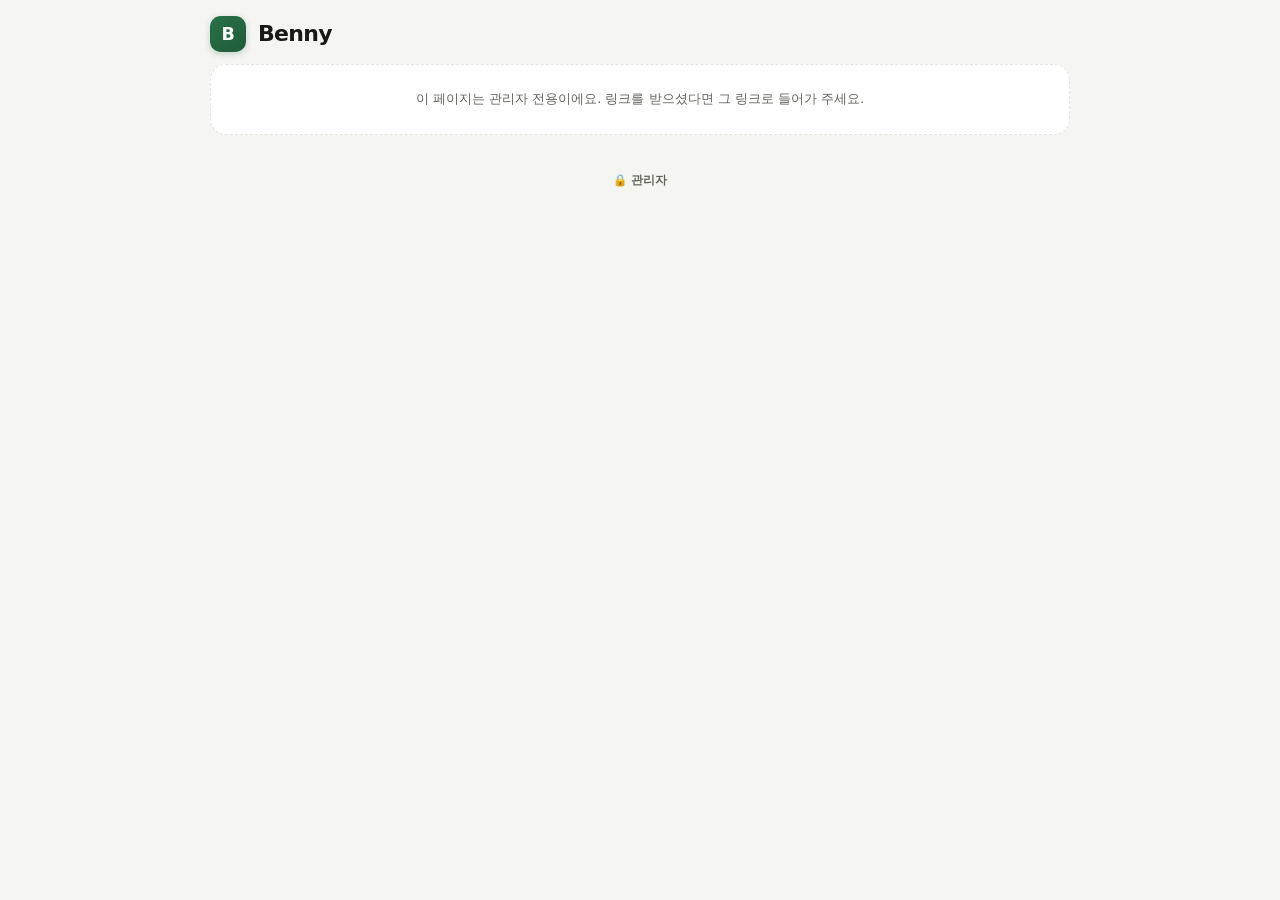
<file: index.html>
<!doctype html>
<html lang="ko" data-theme="light">
<head>
<meta charset="utf-8">
<meta http-equiv="Content-Security-Policy" content="object-src 'none'; base-uri 'self'; script-src 'self' 'unsafe-inline' https://www.gstatic.com">
<meta name="viewport" content="width=device-width, initial-scale=1, viewport-fit=cover">
<meta name="color-scheme" content="light">
<meta name="theme-color" content="#287047">
<title>Benny</title>
<meta name="description" content="Benny">
<link rel="manifest" href="/manifest.webmanifest">
<link rel="icon" type="image/svg+xml" href="/favicon.svg">
<link rel="icon" type="image/png" sizes="192x192" href="/icon-192.png">
<link rel="apple-touch-icon" href="/apple-touch-icon.png">
<meta name="apple-mobile-web-app-capable" content="yes">
<meta name="apple-mobile-web-app-status-bar-style" content="default">
<meta name="apple-mobile-web-app-title" content="Benny">
<!-- 앱 가족 공통 토큰 (색·글꼴·크기·간격·둥글기·그림자) — 값은 이 파일에서만 바꾼다 (2026-10-29) -->
<link rel="stylesheet" href="/design/tokens.css?v=2">
<style>
/* 항상 라이트 — 약속 잡자·밴드매니저와 같게 (2026-10-01 Benny: "라이트 모드로 안돼?")
   → <html data-theme="light"> 가 공통 토큰의 다크 값을 끈다.
   아래엔 색·크기 숫자를 직접 쓰지 않고 var(--bn-…) 만 쓴다. 아이콘 타일 크기(--s)·레이아웃 폭은 예외.
   2026-11-06 다시 짬 (Benny: "다 개선해줘"): 머리 한 줄 · 묶음별 아이콘 · 숨김 대신 보관 · 편집은 ⚙️ 한 곳 */
*{box-sizing:border-box}
[hidden]{display:none!important}
html:has(body.editing){scroll-padding-top:calc(68px + env(safe-area-inset-top, 0px))}
.visually-hidden:where(:not(:focus-within,:active)){position:absolute!important;clip-path:inset(50%)!important;overflow:hidden!important;width:1px!important;height:1px!important;margin:-1px!important;padding:0!important;border:0!important;white-space:nowrap!important}
body{
  margin:0; background:var(--bn-bg); color:var(--bn-ink);
  font:var(--bn-fs-base)/var(--bn-lh) var(--bn-font);
  padding:0 var(--bn-sp-4) calc(var(--bn-sp-8) + env(safe-area-inset-bottom, 0px)); -webkit-text-size-adjust:100%;
}
.wrap{max-width:860px;margin:0 auto}

/* 머리 한 줄 — 제목 · 부제 · 탭 세 줄을 하나로 (폰에서 목록 시작이 166px → 60px 안팎) */
header{display:flex;align-items:center;gap:var(--bn-sp-3);padding:max(var(--bn-sp-4), env(safe-area-inset-top, 0px)) 0 var(--bn-sp-3)}
body.editing header{position:sticky;top:0;z-index:5;background:var(--bn-bg)}   /* 고치는 동안 '저장'이 늘 손 닿는 곳에 */
.mark{
  --s:36px;width:var(--s);height:var(--s);border-radius:calc(var(--s) * .3);
  background:linear-gradient(145deg,var(--bn-accent),var(--bn-accent-strong));
  box-shadow:0 2px 6px rgba(var(--bn-accent-rgb),.25);
  display:flex;align-items:center;justify-content:center;
  color:var(--bn-on-accent);font-weight:800;font-size:var(--bn-fs-lg);letter-spacing:-.03em;
  user-select:none;flex-shrink:0
}
h1{margin:0;font-size:var(--bn-fs-xl);font-weight:800;line-height:1.2;letter-spacing:-.03em;user-select:none;cursor:default}
.sp{flex:1}
.hdr-right{display:flex;align-items:center;gap:var(--bn-sp-2)}
body:not(.admin) .hdr-right{display:none}

/* 보기 전환: 아이콘 / 설명까지 — 2026-10-19 Benny: "간단히 보기 스위치도" (11-06 기본 = 아이콘) */
.viewsw{display:flex;padding:var(--bn-sp-1);border-radius:var(--bn-r-md);background:var(--bn-track)}
.viewsw button{display:flex;align-items:center;justify-content:center;width:32px;height:28px;padding:0;border:0;border-radius:var(--bn-r-sm);background:none;color:var(--bn-ink-3);cursor:pointer;
  transition:background var(--bn-dur) var(--bn-ease),color var(--bn-dur) var(--bn-ease),box-shadow var(--bn-dur) var(--bn-ease)}
.viewsw button[aria-pressed="true"]{background:var(--bn-surface);color:var(--bn-accent);box-shadow:var(--bn-shadow-1)}
.viewsw svg{width:15px;height:15px;fill:currentColor}
body.editing .viewsw{display:none}

/* 버튼 — 한 모양 (보통 · 진한 · 투명 · 작은) */
.btn{display:inline-flex;align-items:center;justify-content:center;gap:var(--bn-sp-1);font:inherit;font-size:var(--bn-fs-sm);font-weight:600;line-height:1.4;padding:var(--bn-sp-2) var(--bn-sp-3);border-radius:var(--bn-r-sm);border:1px solid var(--bn-line);background:var(--bn-surface);color:var(--bn-ink);text-decoration:none;cursor:pointer;white-space:nowrap;transition:border-color var(--bn-dur) var(--bn-ease),background var(--bn-dur) var(--bn-ease)}
.btn:hover{border-color:var(--bn-accent)}
.btn:disabled{opacity:.4;cursor:default;border-color:var(--bn-line)}
.btn.primary{background:var(--bn-accent);border-color:var(--bn-accent);color:var(--bn-on-accent)}
.btn.primary:hover{background:var(--bn-accent-strong);border-color:var(--bn-accent-strong)}
.btn.ghost{background:transparent;border-color:transparent;color:var(--bn-ink-2)}
.btn.ghost:hover{background:var(--bn-fill);color:var(--bn-ink)}
.btn.sm{font-size:var(--bn-fs-xs);padding:var(--bn-sp-1) var(--bn-sp-2)}
.btn[data-armed]{background:var(--bn-warn-soft);border-color:var(--bn-warn-line);color:var(--bn-warn)}

/* 초점 테두리 — 모두 같게 */
.btn:focus-visible,.viewsw button:focus-visible,.ehead:focus-visible,.app:focus-visible,.row:focus-visible,.pc-pill:focus-visible,.pc-toggle:focus-visible,
input:focus-visible,textarea:focus-visible,select:focus-visible{outline:2px solid var(--bn-accent);outline-offset:2px}

/* 손가락 닿는 범위는 최소 44px — 모양은 그대로 두고 보이지 않는 덧칸으로 넓힘 */
.btn,.viewsw button,.pc-pill{position:relative}
.btn::after,.viewsw button::after,.pc-pill::after{content:"";position:absolute;left:0;right:0;top:50%;height:max(100%,var(--bn-tap));transform:translateY(-50%)}

/* 머리 우측 관제판 연결 배지 (아이콘 보기에서도 PC·일꾼 상태 즉시 확인) */
.pc-pill{display:inline-flex;align-items:center;gap:6px;padding:var(--bn-sp-1) var(--bn-sp-2);border-radius:var(--bn-r-pill);border:1px solid var(--bn-line);background:var(--bn-surface);color:var(--bn-ink-2);font:600 var(--bn-fs-xs)/1.3 inherit;cursor:pointer;white-space:nowrap;transition:border-color var(--bn-dur) var(--bn-ease),background var(--bn-dur) var(--bn-ease)}
.pc-pill:hover{border-color:var(--bn-accent)}
.pc-pill.on{border-color:var(--bn-accent-line);background:var(--bn-accent-faint);color:var(--bn-accent)}
.pc-pill .dot{width:7px;height:7px;border-radius:50%;background:var(--bn-ink-3);flex-shrink:0}
.pc-pill.on .dot{background:var(--bn-ok)}
body.editing #pcBadge,body.editing #assistantBtn{display:none}

/* 초성·이름 빠른 실행 필터 */
.qbar{display:flex;align-items:center;gap:var(--bn-sp-2);margin:0 0 var(--bn-sp-4)}
.qbar input{flex:1;min-width:0;min-height:40px;padding:var(--bn-sp-2) var(--bn-sp-3);font:inherit;font-size:var(--bn-fs-base);color:var(--bn-ink);background:var(--bn-surface);border:1px solid var(--bn-line);border-radius:var(--bn-r-md);box-shadow:var(--bn-shadow-1)}
body.editing .qbar,body:not(.admin) .qbar{display:none!important}

/* 알림 한 줄 — 인터넷 끊김 · 저장됨 */
.note{display:flex;align-items:center;gap:var(--bn-sp-2);margin:0 0 var(--bn-sp-3);padding:var(--bn-sp-2) var(--bn-sp-3);border-radius:var(--bn-r-md);background:var(--bn-warn-soft);color:var(--bn-warn);font-size:var(--bn-fs-sm);font-weight:600}
.note.ok{background:var(--bn-ok-soft);color:var(--bn-ok)}
.note span{flex:1;min-width:0}

/* 묶음 */
.sec{margin:0 0 var(--bn-sp-5)}
.sec h2{margin:0 var(--bn-sp-1) var(--bn-sp-2);font-size:var(--bn-fs-md);font-weight:700;color:var(--bn-ink-2);letter-spacing:-.01em}
.sec-head{display:flex;align-items:center;gap:var(--bn-sp-2);margin:0 var(--bn-sp-1) var(--bn-sp-2)}
.sec-head h2{margin:0;flex:1;min-width:0}
.ico{position:relative;--s:46px;width:var(--s);height:var(--s);border-radius:calc(var(--s) * .3);display:flex;align-items:center;justify-content:center;font-size:calc(var(--s) * .5);line-height:1;flex-shrink:0;
  background:var(--t,var(--bn-fill));border:1px solid color-mix(in srgb,var(--bn-ink) 4%,transparent)}
.app-badge{position:absolute;top:-5px;right:-6px;min-width:18px;height:18px;padding:0 5px;border-radius:var(--bn-r-pill);background:var(--bn-bad);color:var(--bn-on-accent);font-size:11px;font-weight:800;line-height:18px;text-align:center;box-shadow:0 1px 4px rgba(0,0,0,.22)}
.app-badge.accent{background:var(--bn-accent)}

/* 아이콘 보기 — 폰 4칸 · PC 는 폭만큼 */
.apps{display:grid;grid-template-columns:repeat(4,minmax(0,1fr));gap:var(--bn-sp-4) var(--bn-sp-2);background:var(--bn-surface);border:1px solid var(--bn-line);
  border-radius:var(--bn-r-lg);padding:var(--bn-sp-4) var(--bn-sp-2);box-shadow:var(--bn-shadow-1)}
@media(min-width:640px){.apps{grid-template-columns:repeat(auto-fill,minmax(96px,1fr))}}
.app{display:flex;flex-direction:column;align-items:center;gap:var(--bn-sp-2);min-width:0;text-align:center;text-decoration:none;color:inherit;border-radius:var(--bn-r-md)}
.app .ico{--s:56px;transition:transform var(--bn-dur) var(--bn-ease),box-shadow var(--bn-dur) var(--bn-ease)}
.app:hover .ico{transform:translateY(-2px) scale(1.04);box-shadow:var(--bn-shadow-2)}
.app .nm{font-size:var(--bn-fs-sm);font-weight:600;letter-spacing:-.02em;line-height:var(--bn-lh-tight);max-width:100%;padding:0 var(--bn-sp-1);
  word-break:keep-all;display:-webkit-box;-webkit-line-clamp:2;-webkit-box-orient:vertical;overflow:hidden}   /* 긴 이름은 자르지 않고 두 줄 */

/* 설명까지 보기 */
.rows{display:grid;grid-template-columns:minmax(0,1fr);gap:var(--bn-sp-2)}
@media(min-width:560px){.rows{grid-template-columns:repeat(2,minmax(0,1fr));gap:var(--bn-sp-3)}}
.row{display:flex;align-items:center;gap:var(--bn-sp-3);min-width:0;background:var(--bn-surface);border:1px solid var(--bn-line);border-radius:var(--bn-r-lg);
  padding:var(--bn-sp-3) var(--bn-sp-4);box-shadow:var(--bn-shadow-1);text-decoration:none;color:inherit;transition:transform var(--bn-dur) var(--bn-ease),box-shadow var(--bn-dur) var(--bn-ease),border-color var(--bn-dur) var(--bn-ease)}
.row:hover{transform:translateY(-2px);box-shadow:var(--bn-shadow-2);border-color:var(--bn-line-strong)}
.row .t{flex:1;min-width:0}
.row .nm{font-weight:700;font-size:var(--bn-fs-base);letter-spacing:-.015em;line-height:var(--bn-lh-tight)}
.row .go{color:var(--bn-ink-3);font-size:var(--bn-fs-lg);flex-shrink:0;transition:transform var(--bn-dur) var(--bn-ease),color var(--bn-dur) var(--bn-ease)}
.row:hover .go{transform:translateX(2px);color:var(--bn-accent)}
.clamp{margin:var(--bn-sp-half) 0 0;color:var(--bn-ink-2);font-size:var(--bn-fs-md);line-height:1.45;display:-webkit-box;-webkit-line-clamp:2;-webkit-box-orient:vertical;overflow:hidden}
.chip{display:inline-block;font-size:var(--bn-fs-xs);font-weight:600;line-height:1.4;padding:var(--bn-sp-half) var(--bn-sp-2);border-radius:var(--bn-r-pill);white-space:nowrap;background:var(--bn-fill);color:var(--bn-ink-2);vertical-align:2px;margin-left:var(--bn-sp-2)}
.tower-live{margin:var(--bn-sp-1) 0 0;font-size:var(--bn-fs-sm);color:var(--bn-accent);font-weight:600}

/* 편집 — 카드를 누르면 고치는 칸이 열림 */
.editbar{display:none;align-items:center;gap:var(--bn-sp-3) var(--bn-sp-2);flex-wrap:wrap;margin:0 0 var(--bn-sp-3);padding:var(--bn-sp-2) var(--bn-sp-3);border-radius:var(--bn-r-lg);border:1px solid var(--bn-accent-line);background:var(--bn-accent-faint);font-size:var(--bn-fs-sm)}
body.editing .editbar{display:flex}
.editbar .st{flex:1;min-width:120px;color:var(--bn-ink-2);display:flex;align-items:center;gap:var(--bn-sp-3) var(--bn-sp-2);flex-wrap:wrap}
.editbar .st.warn{color:var(--bn-warn);font-weight:700}
.elist{display:grid;gap:var(--bn-sp-2)}
.card{background:var(--bn-surface);border:1px solid var(--bn-line);border-radius:var(--bn-r-lg);box-shadow:var(--bn-shadow-1);min-width:0}
.card.open{border-color:var(--bn-accent-line)}
.ehead{display:flex;align-items:center;gap:var(--bn-sp-3);width:100%;min-height:var(--bn-tap);padding:var(--bn-sp-2) var(--bn-sp-3);border:0;border-radius:var(--bn-r-lg);background:none;font:inherit;color:inherit;text-align:left;cursor:pointer}
.ehead .ico{--s:36px}
.ehead .t{flex:1;min-width:0;display:grid}
.ehead .name{font-weight:700;letter-spacing:-.015em;line-height:var(--bn-lh-tight);white-space:nowrap;overflow:hidden;text-overflow:ellipsis}
.ehead .host{font-size:var(--bn-fs-xs);color:var(--bn-ink-2);font-family:var(--bn-font-mono);white-space:nowrap;overflow:hidden;text-overflow:ellipsis}
.ehead .chev{color:var(--bn-ink-3);font-size:var(--bn-fs-sm)}
.edit{display:grid;gap:var(--bn-sp-2);padding:var(--bn-sp-3);border-top:1px solid var(--bn-line)}
.edit .two{display:grid;grid-template-columns:repeat(2,minmax(0,1fr));gap:var(--bn-sp-2)}
.edit label{display:grid;gap:var(--bn-sp-1);font-size:var(--bn-fs-sm);color:var(--bn-ink-2)}
.edit input,.edit textarea,.edit select,dialog input{
  font:inherit;font-size:var(--bn-fs-base);color:var(--bn-ink);width:100%;min-height:var(--bn-tap);padding:var(--bn-sp-2) var(--bn-sp-3);border:1px solid var(--bn-line);border-radius:var(--bn-r-sm);background:var(--bn-surface)}
.edit textarea{min-height:64px;resize:vertical}
.edit .acts{display:flex;gap:var(--bn-sp-3) var(--bn-sp-2);flex-wrap:wrap;align-items:center;margin-top:var(--bn-sp-1)}   /* 두 줄로 접혀도 넓힌 손가락 칸이 옆 단추 · 위 칸을 덮지 않게 (11-06 Argon) */
.edit .acts a{margin-left:auto}

.empty{background:var(--bn-surface);border:1px dashed var(--bn-line);border-radius:var(--bn-r-lg);padding:var(--bn-sp-6);text-align:center;color:var(--bn-ink-2);font-size:var(--bn-fs-md)}
.empty .btn{margin-top:var(--bn-sp-3)}

dialog{border:0;border-radius:var(--bn-r-lg);padding:var(--bn-sp-6);background:var(--bn-surface);color:var(--bn-ink);box-shadow:var(--bn-shadow-2);max-width:min(360px,calc(100vw - var(--bn-sp-8)))}
dialog:modal{overscroll-behavior:contain}
dialog::backdrop{background:var(--bn-overlay, rgba(0,0,0,.35));overflow:hidden;overscroll-behavior:contain}  /* 모달 뒤 페이지 스크롤 번짐 차단 */
dialog h2{margin:0 0 var(--bn-sp-3);font-size:var(--bn-fs-lg)}
dialog .msg{font-size:var(--bn-fs-sm);color:var(--bn-warn);min-height:18px;margin-top:var(--bn-sp-1)}
dialog .confirm-body{margin:0;font-size:var(--bn-fs-md);color:var(--bn-ink-2);line-height:1.55;white-space:pre-line;overflow-wrap:anywhere}
.dlg-acts{display:flex;gap:var(--bn-sp-2);justify-content:flex-end;margin-top:var(--bn-sp-3)}
.install-help{font-size:var(--bn-fs-md);color:var(--bn-ink-2);line-height:1.55;display:grid;gap:var(--bn-sp-2)}
.install-help div>b:first-child{color:var(--bn-ink)}

footer{margin-top:var(--bn-sp-8);display:flex;align-items:center;justify-content:center;gap:var(--bn-sp-2);flex-wrap:wrap}
body:not(.admin) #installBtn,#offBtn{display:none}
body.editing #offBtn{display:inline-flex}
body.admin #adminEnterBtn{display:none}
/* 내 PC (관리자만) — 11-17 정리 + 11-18 접기·터치·모바일 복귀 대응 보강 */
#pcPanel{display:none;margin-top:var(--bn-sp-6)}
body.admin:not(.editing) #pcPanel{display:block}
#pcPanel>h2{margin:0}
.pc-toggle{display:flex;align-items:center;justify-content:space-between;gap:var(--bn-sp-2);width:100%;min-height:var(--bn-tap);padding:var(--bn-sp-3) var(--bn-sp-4);border:1px solid var(--bn-line);border-radius:var(--bn-r-lg);background:var(--bn-surface);color:var(--bn-ink);font:700 var(--bn-fs-md)/1.3 inherit;cursor:pointer;box-shadow:var(--bn-shadow-1);text-align:left;transition:border-color var(--bn-dur) var(--bn-ease)}
.pc-toggle:hover{border-color:var(--bn-line-strong)}
.pc-toggle .sub-st{font-weight:600;font-size:var(--bn-fs-xs);color:var(--bn-ink-2);margin-left:var(--bn-sp-2)}
.pc-toggle .chev{color:var(--bn-ink-3);font-size:var(--bn-fs-sm);flex-shrink:0}
.pc{display:grid;gap:var(--bn-sp-4);margin-top:var(--bn-sp-2);background:var(--bn-surface);border:1px solid var(--bn-line);border-radius:var(--bn-r-lg);padding:var(--bn-sp-4);box-shadow:var(--bn-shadow-1)}
.seg{display:inline-flex;justify-self:start;padding:var(--bn-sp-1);border-radius:var(--bn-r-md);background:var(--bn-track)}
.seg button{position:relative;border:0;background:none;font:inherit;font-size:var(--bn-fs-sm);font-weight:600;color:var(--bn-ink-3);padding:var(--bn-sp-1) var(--bn-sp-4);border-radius:var(--bn-r-sm);cursor:pointer;
  transition:background var(--bn-dur) var(--bn-ease),color var(--bn-dur) var(--bn-ease),box-shadow var(--bn-dur) var(--bn-ease)}
.seg button::after{content:"";position:absolute;left:0;right:0;top:50%;height:max(100%,var(--bn-tap));transform:translateY(-50%)}
.seg button[aria-selected="true"]{background:var(--bn-surface);color:var(--bn-ink);box-shadow:var(--bn-shadow-1)}
.seg button[aria-selected="true"]::before{content:"";position:absolute;left:var(--bn-sp-3);right:var(--bn-sp-3);bottom:2px;border-bottom:2px solid var(--bn-accent);border-radius:2px}
.seg button:focus-visible{outline:2px solid var(--bn-accent);outline-offset:2px}
.pane{display:grid;gap:var(--bn-sp-3)}
.fl{display:flex;flex-wrap:wrap;align-items:center;gap:var(--bn-sp-2)}
.fl .grow{flex:1 1 200px;min-width:0}
.pc input:not([type=checkbox]),.pc select,.pc textarea{font:inherit;font-size:var(--bn-fs-sm);color:var(--bn-ink);min-height:36px;padding:var(--bn-sp-1) var(--bn-sp-3);border:1px solid var(--bn-line);border-radius:var(--bn-r-sm);background:var(--bn-surface)}
.pc textarea{width:100%;min-height:68px;resize:vertical;line-height:1.45}
.pc .btn.primary{min-height:36px;padding:var(--bn-sp-1) var(--bn-sp-4)}
.chk{display:inline-flex;align-items:center;gap:var(--bn-sp-1);font-size:var(--bn-fs-sm);color:var(--bn-ink-2);cursor:pointer;user-select:none}
.chk input{accent-color:var(--bn-accent);width:16px;height:16px;margin:0}
.end{margin-left:auto}
.sub{display:flex;flex-wrap:wrap;align-items:center;gap:var(--bn-sp-1);padding-top:var(--bn-sp-3);border-top:1px solid var(--bn-line)}
.sub .lbl{font-size:var(--bn-fs-xs);color:var(--bn-ink-3);margin-right:var(--bn-sp-1)}
.more summary{font-size:var(--bn-fs-xs);color:var(--bn-ink-3);cursor:pointer;width:max-content;list-style:none}
.more summary::-webkit-details-marker{display:none}
.more summary::before{content:"▸ "}.more[open] summary::before{content:"▾ "}
.more[open] summary{margin-bottom:var(--bn-sp-2)}
.pcres{display:grid;gap:var(--bn-sp-2)}
.steps{list-style:none;margin:0;padding:0;display:grid;gap:var(--bn-sp-2)}
.step{display:grid;grid-template-columns:24px minmax(0,1fr);gap:var(--bn-sp-3);padding:var(--bn-sp-3);border:1px solid var(--bn-line);border-radius:var(--bn-r-md)}
.step .n{width:24px;height:24px;border-radius:50%;display:grid;place-items:center;font-size:var(--bn-fs-xs);font-weight:700;background:var(--bn-accent-faint);color:var(--bn-accent);border:1px solid var(--bn-accent-line)}
.step .body{display:grid;gap:var(--bn-sp-2);min-width:0}
.step h3{margin:0;font-size:var(--bn-fs-sm);font-weight:600;color:var(--bn-ink);line-height:24px}
.step .hint{margin:0;font-size:var(--bn-fs-xs);color:var(--bn-ink-3)}
.step .so:empty,.pane[data-mode="url"] [data-mode="site"],.pane[data-mode="site"] [data-mode="url"]{display:none}
#pcOut,.so{margin:0;padding:var(--bn-sp-3);border-radius:var(--bn-r-md);background:var(--bn-fill);color:var(--bn-ink-2);font:var(--bn-fs-xs)/1.5 var(--bn-font-mono);white-space:pre-wrap;word-break:break-all;max-height:220px;overflow:auto}
#pcOut:empty,#pcLinks:empty{display:none}
.so{max-height:180px}
#pcLinks{display:flex;flex-wrap:wrap;gap:var(--bn-sp-1)}
#pcLinks a{font-size:var(--bn-fs-xs);font-weight:600;padding:var(--bn-sp-1) var(--bn-sp-3);border-radius:var(--bn-r-pill);background:var(--bn-accent-faint);border:1px solid var(--bn-accent-line);color:var(--bn-accent);text-decoration:none}
.pc-prev{display:grid;grid-template-columns:repeat(auto-fill,minmax(160px,1fr));gap:var(--bn-sp-2)}
.pc-prev:empty{display:none}
.prev-card{border:1px solid var(--bn-line);border-radius:var(--bn-r-md);overflow:hidden;background:var(--bn-fill)}
.prev-card img,.prev-card video{display:block;width:100%;max-height:240px;object-fit:contain;background:#111}

/* 터치 기기(폰·태블릿): 입력칸 16px 이상으로 iOS 자동 화면 확대 방지 + 44px 터치 크기 보장 */
@media (pointer: coarse) {
  input:not([type="checkbox"],[type="radio"]),select,textarea{font-size:max(16px,var(--bn-fs-base))!important}
  .pc input:not([type="checkbox"]),.pc select,.pc .btn,.chk,.more summary{min-block-size:var(--bn-tap)}
  .more summary{display:inline-flex;align-items:center}
}
</style>
</head>
<body>
<div class="wrap">

  <header>
    <div class="mark" aria-hidden="true">B</div>
    <h1 id="brand">Benny</h1>
    <div class="sp"></div>
    <div class="hdr-right">
      <a class="btn primary sm" href="/assistant/" id="assistantBtn" title="베니 비서 웹앱 열기">🤖 비서</a>
      <button class="pc-pill" id="pcBadge" type="button" title="PC 관제판 연결 상태"><span class="dot" aria-hidden="true"></span><span id="pcBadgeTxt">PC 확인 중</span></button>
      <div class="viewsw" role="group" aria-label="보기 방식">
        <button type="button" data-view="simple" title="아이콘으로 보기" aria-label="아이콘으로 보기"><svg viewBox="0 0 16 16" aria-hidden="true"><rect x="2" y="2" width="5" height="5" rx="1.2"/><rect x="9" y="2" width="5" height="5" rx="1.2"/><rect x="2" y="9" width="5" height="5" rx="1.2"/><rect x="9" y="9" width="5" height="5" rx="1.2"/></svg></button><button type="button" data-view="full" title="설명까지 보기" aria-label="설명까지 보기"><svg viewBox="0 0 16 16" aria-hidden="true"><rect x="2" y="2.5" width="12" height="4.5" rx="1.2"/><rect x="2" y="9" width="12" height="4.5" rx="1.2"/></svg></button>
      </div>
      <button class="btn" id="editBtn" type="button">⚙️ 편집</button>
    </div>
  </header>

  <div class="editbar">
    <button class="btn sm" id="add" type="button">+ 새 항목</button>
    <button class="btn sm ghost" id="exportBtn" type="button" title="현재 목록을 JSON 파일로 저장">백업 ↓</button>
    <button class="btn sm ghost" id="importBtn" type="button" title="저장해 둔 JSON 백업 파일 불러오기">복원 ↑</button>
    <input id="importFile" type="file" accept=".json,application/json" hidden>
    <span class="st" id="st" role="status" aria-live="polite"></span>
    <button class="btn sm ghost" id="revert" type="button" hidden>되돌리기</button>
  </div>
  <p class="note" id="note" role="status" hidden><span id="noteText"></span><button class="btn sm" id="noteRetry" type="button">다시</button></p>

  <div class="qbar" id="qbar" hidden>
    <label class="visually-hidden" for="q">앱 빠르게 찾기</label>
    <input id="q" type="search" autocomplete="off" spellcheck="false" autocapitalize="off" placeholder="🔎 앱 빠르게 찾기 (이름 · 초성 · / 키 · Enter 실행)">
    <button class="btn sm ghost" id="qClear" type="button" hidden>지우기</button>
  </div>

  <main id="list"></main>
  <datalist id="groups"></datalist>

  <!-- 관리자 전용: 내 PC 에서 정해 둔 스크립트 실행 (pcJobs → pc-bridge/portal_jobs.py). 11-18 접기·터치·복귀 대응 -->
  <section id="pcPanel" class="sec">
    <h2><button type="button" class="pc-toggle" id="pcToggle" aria-expanded="false"><span>💻 내 PC 실행<span class="sub-st" id="pcMiniSt">예약 · 사진·영상 · 카톡 요약</span></span><span class="chev" id="pcChev" aria-hidden="true">▸</span></button></h2>
    <div class="pc" id="pcBody" hidden>
      <div class="seg" role="tablist" aria-label="내 PC 기능">
        <button type="button" role="tab" id="pcTabBook" data-pctab="book" aria-selected="true">예약</button><button type="button" role="tab" id="pcTabMedia" data-pctab="media" aria-selected="false" tabindex="-1">사진·영상</button><button type="button" role="tab" id="pcTabKakao" data-pctab="kakao" aria-selected="false" tabindex="-1">카톡 요약</button>
      </div>

      <div class="pane" role="tabpanel" aria-labelledby="pcTabBook" data-pane="book">
        <ol class="steps">
          <li class="step">
            <span class="n">0</span>
            <div class="body">
              <h3>사이트</h3>
              <div class="fl">
                <select id="fireSite" class="grow" aria-label="사이트"><option value="keyescape">keyescape</option><option value="__url">다른 주소…</option></select>
                <button class="btn ghost sm" type="button" data-pcjob="formkit_list" data-label="사이트 목록">목록 새로고침</button>
              </div>
              <div class="fl" id="fireUrlRow" hidden>
                <input id="clkUrl" class="grow" type="url" placeholder="https://예약 페이지 주소" maxlength="300" autocomplete="off">
              </div>
            </div>
          </li>
          <li class="step">
            <span class="n">1</span>
            <div class="body">
              <h3>서버 시계 · 누를 시각</h3>
              <div class="fl">
                <input id="fireAt" type="time" step="1" aria-label="누를 서버 시각" title="비우면 사이트 기본 시각">
                <select id="clkKey" aria-label="누를 키" data-mode="url"><option value="click">클릭</option><option value="enter">Enter</option><option value="f5">F5</option><option value="space">Space</option></select>
                <button class="btn sm end" type="button" data-pcjob="formkit_clock" data-label="서버 시계">서버 시계 확인</button>
              </div>
              <pre class="so"></pre>
            </div>
          </li>
          <li class="step" data-site-only>
            <span class="n">2</span>
            <div class="body">
              <h3>폼 분석</h3>
              <p class="hint" data-mode="url">주소의 예약 폼을 읽어 AI 가 칸마다 넣을 값을 정합니다.</p>
              <p class="hint" data-mode="site">이미 분석된 사이트 — 초안을 봅니다.</p>
              <div class="fl"><button class="btn sm" type="button" id="step2Btn" data-pcjob="formkit_step2" data-label="폼 분석">폼 분석</button></div>
              <pre class="so"></pre>
            </div>
          </li>
          <li class="step">
            <span class="n">3</span>
            <div class="body">
              <h3>넣을 값</h3>
              <div class="fl">
                <select id="fkKey" aria-label="값 이름"><option value="name">이름</option><option value="phone">전화</option><option value="phone1">전화 앞</option><option value="phone2">전화 가운데</option><option value="phone3">전화 끝</option><option value="email">이메일</option><option value="people">인원</option><option value="birth">생년월일</option></select>
                <input id="fkVal" class="grow" type="text" maxlength="60" autocomplete="off" placeholder="값 (비우면 지움)">
                <button class="btn sm" type="button" data-pcjob="formkit_set" data-label="값 저장">저장</button>
              </div>
              <div class="fl"><button class="btn ghost sm" type="button" data-pcjob="formkit_ready" data-label="초안 확정">빈 값 없음 → 확정</button></div>
              <pre class="so"></pre>
            </div>
          </li>
          <li class="step">
            <span class="n">4</span>
            <div class="body">
              <h3>최종 버튼 · 정각 누름</h3>
              <p class="hint">크롬에서 예약 화면을 띄우고 북마클릿으로 채운 뒤 → 커서를 최종 버튼 위로 → 대기.</p>
              <div class="fl">
                <button class="btn sm" type="button" data-pcjob="formkit_aim" data-label="커서 이동">커서 → 최종 버튼</button>
                <label class="chk end"><input id="fireDry" type="checkbox" checked>연습</label>
                <button class="btn primary" type="button" data-pcjob="fire" data-label="정각 누름">정각 누름 대기</button>
              </div>
              <pre class="so"></pre>
            </div>
          </li>
        </ol>
        <details class="more">
          <summary>더보기</summary>
          <div class="fl">
            <button class="btn ghost sm" type="button" data-pcjob="ticket_status" data-label="예약 현황">예약 현황</button>
            <button class="btn ghost sm" type="button" data-pcjob="keyescape_slots" data-label="키이스케이프 슬롯">키이스케이프 슬롯</button>
            <button class="btn ghost sm" type="button" data-pcjob="keyescape_open" data-label="키이스케이프 오픈 대기">키이스케이프 오픈 대기</button>
            <button class="btn ghost sm" type="button" data-pcjob="baseball_probe" data-label="야구 상태">야구</button>
            <button class="btn ghost sm" type="button" data-pcjob="baseball_clock" data-label="야구 서버 시계">야구 서버 시계</button>
          </div>
        </details>
      </div>

      <div class="pane" role="tabpanel" aria-labelledby="pcTabMedia" data-pane="media" hidden>
        <textarea id="mdPrompt" placeholder="무엇을 만들까요? (영어 권장)" maxlength="600" aria-label="프롬프트"></textarea>
        <div class="fl">
          <select id="mdKind" aria-label="종류"><option value="image">사진</option><option value="video">영상</option></select>
          <select id="mdModel" aria-label="품질"><option value="5b">빠름</option><option value="a14b">고화질</option></select>
          <select id="mdLen" aria-label="길이" hidden><option value="2">2초</option><option value="4">4초</option></select>
          <button class="btn primary end" type="button" data-pcjob="media_gen" data-label="생성">생성</button>
        </div>
        <div class="sub">
          <button class="btn ghost sm" type="button" data-pcjob="media_list" data-label="최근 결과">최근 결과</button>
          <button class="btn ghost sm" type="button" data-pcjob="media_status" data-label="AI 상태">PC 상태</button>
        </div>
      </div>

      <div data-pane="kakao" hidden>
        <p class="hint">PC 카톡방에서 Ctrl+A → Ctrl+C 로 복사한 뒤 누르면 최근 대화를 요약합니다.</p>
        <div class="row">
          <button class="btn primary" type="button" data-pcjob="kakao_clip" data-label="클립보드 요약">클립보드 요약</button>
        </div>
      </div>

      <div class="pcres" aria-live="polite">
        <pre id="pcOut"></pre>
        <div id="pcPreview" class="pc-prev"></div>
        <div id="pcLinks"></div>
      </div>
    </div>
  </section>

  <footer>
    <!-- 앱 설치는 머리에서 아래로 (10-27, 머리 한 줄) -->
    <button class="btn ghost sm" id="installBtn" type="button" title="홈 화면·바탕화면에 앱으로 설치">📲 앱 설치</button>
    <button class="btn ghost sm" id="offBtn" type="button">이 기기에서 관리자 끄기</button>
    <button class="btn ghost sm" id="adminEnterBtn" type="button">🔒 관리자</button>
  </footer>
</div>

<dialog id="login" closedby="any" aria-labelledby="loginTitle">
  <form method="dialog" id="loginForm">
    <h2 id="loginTitle">관리자</h2>
    <input type="password" id="pw" autocomplete="current-password" placeholder="관리자 비밀번호" aria-label="관리자 비밀번호">
    <div class="msg" id="loginMsg"></div>
    <div class="dlg-acts">
      <button class="btn" type="button" id="cancel">취소</button>
      <button class="btn primary" type="submit" id="go">들어가기</button>
    </div>
  </form>
</dialog>

<dialog id="installDlg" closedby="any" aria-labelledby="installTitle">
  <h2 id="installTitle">📲 앱으로 설치하기</h2>
  <div class="install-help">
    <div><b>📱 갤럭시 (Chrome / 삼성 인터넷)</b><br>우측 상단(또는 하단) 메뉴 <b>⋮</b> → <b>앱 설치</b> 또는 <b>홈 화면에 추가</b></div>
    <div><b>🍎 아이폰 (Safari)</b><br>하단 <b>공유(□↑)</b> 버튼 → <b>홈 화면에 추가</b></div>
    <div><b>💻 PC (Chrome / Edge)</b><br>주소창 오른쪽 끝 <b>모니터+화살표(설치) 아이콘</b> 클릭</div>
  </div>
  <div class="dlg-acts">
    <button class="btn primary" type="button" id="installDlgClose">확인</button>
  </div>
</dialog>

<dialog id="confirmDlg" closedby="any" aria-labelledby="confirmTitle">
  <h2 id="confirmTitle">실행 확인</h2>
  <p class="confirm-body" id="confirmBody"></p>
  <div class="dlg-acts">
    <button class="btn" type="button" id="confirmNo" autofocus>취소</button>
    <button class="btn primary" type="button" id="confirmYes">띄우기</button>
  </div>
</dialog>

<dialog id="renameDlg" closedby="any" aria-labelledby="renameTitle">
  <form method="dialog" id="renameForm">
    <h2 id="renameTitle">묶음 이름 변경</h2>
    <input type="text" id="renameIn" maxlength="30" autocomplete="off" placeholder="새 묶음 이름" aria-label="새 묶음 이름">
    <div class="dlg-acts">
      <button class="btn" type="button" id="renameNo">취소</button>
      <button class="btn primary" type="submit">바꾸기</button>
    </div>
  </form>
</dialog>

<script>
/* 2026-11-05 Benny: 메인은 나만 — 로그인 전에는 제목과 로그인만 보이고, 소스에도 목록이 없다.
   목록은 Firestore portal/config 문서(json 필드)에만 있고, 서버 규칙이 관리자에게만 읽기를 연다.
   관리자 확인은 베니브릿지 서버 adminLogin(같은 관리자 비번, 실패 잠금 포함) — 이 페이지엔 비번이 남지 않음.
   로그인은 베니브릿지와 공유(같은 주소·같은 Firebase 프로젝트의 기본 앱): 한쪽에서 관리자로 로그인하면 다른 쪽도 관리자.
   2026-11-06: 목록 · 레이더 열쇠는 REST 로 읽고 씀(Firestore SDK gzip 101KB 안 받음), 비번 로그인 · 기기 등록 코드는 쓸 때만 받음.
   관리자 확인이 안 되면(인터넷 끊김 · 늦음) '모름'으로 두고 지난 목록을 그대로 보임 — '아니다'가 확실할 때만 지운다. */
const FB = {
  apiKey: "AIzaSyCSueePQfiHaRxUSZxoropiFjiq9arAaTs",
  authDomain: "benny-meeting.firebaseapp.com",
  projectId: "benny-meeting",
  storageBucket: "benny-meeting.firebasestorage.app",
  messagingSenderId: "925758544707",
  appId: "1:925758544707:web:a0c55e596ae0b15e7fadf6"
};
const SDK = "https://www.gstatic.com/firebasejs/10.12.2/";
const FS = "https://firestore.googleapis.com/v1/projects/" + FB.projectId + "/databases/(default)/documents/";
const CACHE_KEY = "portalItems", VIEW_KEY = "portalView";
// 다른 앱(약속 잡자 · 밴드매니저 · 아케이드 …)도 읽는 이름 — 바꾸지 말 것
const ADMIN_AT = "bennyAdminAt", ADMIN_SESSION_KEY = "bennyAdminSession", ADMIN_OFF_KEY = "bennyAdminOff", ADMIN_KEY_LS = "bennyAdminKey";
const ENROLL_AT = "bennyAdminEnrollAt";
const AUTH_KEY = "firebase:authUser:" + FB.apiKey + ":[DEFAULT]";

let items = [], saved = [], baseTime = null, itemsLoaded = false, loadError = "", loadKind = "";
let admin = false, editing = false, dirty = false, unsure = false, lastSync = 0;
let view = "simple", query = "", glanceOk = false;
let flashing = 0, keyP = null, fbP = null, kitP = null, readyP = null, glanceP = null, glanceAt = 0;
const openIds = new Set(), scripts = {};
const $ = id => document.getElementById(id);
const listEl = $("list");
const clone = v => JSON.parse(JSON.stringify(v));
const CHO = "ㄱㄲㄴㄷㄸㄹㅁㅂㅃㅅㅆㅇㅈㅉㅊㅋㅌㅍㅎ";
function choseong(s) {
  let r = "";
  for (const ch of String(s || "")) {
    const n = ch.charCodeAt(0) - 44032;
    r += (n >= 0 && n < 11172) ? CHO[(n / 588) | 0] : ch;
  }
  return r;
}
function matchItem(p, q) {
  if (!q) return true;
  const hay = [p.name, p.group, p.desc, host(p.url)].join(" ").toLowerCase().replace(/\s+/g, "");
  const nq = q.toLowerCase().replace(/\s+/g, "");
  return hay.includes(nq) || choseong(hay).includes(nq);
}

/* ── 그리기 */
function el(tag, cls, text) { const e = document.createElement(tag); if (cls) e.className = cls; if (text != null) e.textContent = text; return e; }
function host(u) { return String(u || "").replace(/^https?:\/\//, ""); }
/* 링크는 http(s) 또는 이 사이트 안 경로만 (11-13 보안 점검: 목록 문서가 바뀌어 javascript: 가 들어와도 같은 출처에서 돌지 않게, 보관한 항목 포함) */
const URL_OK = /^(https?:\/\/[^\s/?#]+|\/(?![\/\\]))/i;
function safeHref(u) { u = String(u || "").replace(/[\t\n\r]+/g, "").trim(); return URL_OK.test(u) ? u : "#"; }
/* 아이콘 타일 색 = 공통 토큰 /design/tokens.css 의 --bn-tint-* (2026-10-29) — 항목의 tint, 없으면 id 해시 */
const TINT_NAMES = { green: "초록", orange: "주황", blue: "파랑", yellow: "노랑", pink: "분홍", purple: "보라", red: "빨강", teal: "청록", sand: "모래" };
const HASH_TINTS = ["green", "orange", "blue", "yellow", "pink", "purple", "red", "teal"];
function tint(p) {
  if (p.tint) return "var(--bn-tint-" + p.tint + ")";
  let h = 0; for (const c of String(p.id)) h = (h * 31 + c.charCodeAt(0)) >>> 0;
  return "var(--bn-tint-" + HASH_TINTS[h % HASH_TINTS.length] + ")";
}
// 설명 끝의 "(PC 필요)" 같은 괄호는 이름 옆 작은 표시로
function splitDesc(d) { d = String(d || ""); const m = /\s*\(([^()]+)\)\s*$/.exec(d); return m ? [d.slice(0, m.index), m[1]] : [d, ""]; }
function badgeKind(p) {
  const id = String(p.id || "").toLowerCase(), u = String(p.url || "");
  if (id === "bridge" || /(^|\/)bridge(\/|$)/i.test(u)) return "bridge";
  if (id === "game" || /(^|\/)game(\/|$)/i.test(u)) return "game";
  if (id === "music" || /(^|\/)music(\/|$)/i.test(u)) return "music";
  if (id === "tower") return "tower";
  return "";
}
function icon(p, withBadge) {
  const s = el("span", "ico", p.emoji || "•");
  s.style.setProperty("--t", tint(p));
  if (withBadge) {
    const k = badgeKind(p);
    if (k) { const b = el("span", "app-badge"); b.dataset.badge = k; b.hidden = true; s.appendChild(b); }
  }
  return s;
}
const gname = p => String(p.group || "").trim() || "그 밖에";
function groupsOf(list) { const m = new Map(); list.forEach(p => { const g = gname(p); if (!m.has(g)) m.set(g, []); m.get(g).push(p); }); return m; }   // 묶음 순서 = 처음 나온 순서
function section(title, nodes, cls, headExtra) {
  const s = el("section", "sec"), box = el("div", cls);
  if (headExtra) { const hd = el("div", "sec-head"); hd.append(el("h2", null, title), ...headExtra); s.appendChild(hd); }
  else s.appendChild(el("h2", null, title));
  box.append(...nodes); s.appendChild(box); return s;
}

/* ── 홈: 묶음별 (2026-10-19 Benny: "1열로 쭉 깔리니까 보기 힘들다" → 묶음 · 간단히 보기.
   11-06: 대표 카드 · '🔒 나만 보는' 칸은 방문자가 있던 때 것이라 뺌, 기본 = 아이콘, 보관한 것은 편집에서만) */
function renderHome() {
  const simple = view === "simple", live = items.filter(p => !p.archived);
  const filtered = query ? live.filter(p => matchItem(p, query)) : live;
  refreshGlance(false).catch(() => {});
  refreshBadges(false);
  if (!filtered.length) {
    listEl.appendChild(el("div", "empty", "‘" + query + "’에 맞는 항목이 없어요."));
    return;
  }
  groupsOf(filtered).forEach((list, g) => listEl.appendChild(section(g, list.map(p => simple ? appTile(p) : rowCard(p)), simple ? "apps" : "rows")));
  paintBadges();
}
function appTile(p) {
  const a = el("a", "app"); a.href = safeHref(p.url); a.title = p.desc ? p.name + " — " + p.desc : p.name;
  a.append(icon(p, true), el("span", "nm", p.name));
  return a;
}
function rowCard(p) {
  const [d, chip] = splitDesc(p.desc), a = el("a", "row"), t = el("div", "t"), nm = el("div", "nm", p.name);
  a.href = safeHref(p.url);
  if (chip) nm.appendChild(el("span", "chip", chip));
  t.append(nm, el("p", "clamp", d));
  if (p.id === "tower") t.appendChild(towerGlance());
  a.append(icon(p, true), t, el("span", "go", "›"));
  return a;
}

function render() {
  const f = document.activeElement, fid = f && f.dataset && listEl.contains(f) ? f.dataset.fid : "";
  const sel = fid && typeof f.selectionStart === "number" ? [f.selectionStart, f.selectionEnd] : null;
  listEl.textContent = "";
  syncChrome();
  if (!admin) { listEl.appendChild(el("div", "empty", "이 페이지는 관리자 전용이에요. 링크를 받으셨다면 그 링크로 들어가 주세요.")); return; }
  if (editing) renderEdit();
  else if (items.some(p => !p.archived)) renderHome();
  else if (loadError) {
    const box = el("div", "empty", loadError), b = el("button", "btn", relog() ? "다시 로그인" : "다시 시도");
    b.type = "button"; b.onclick = relog() ? openLogin : () => recheck(true);
    box.appendChild(el("div")).appendChild(b);
    listEl.appendChild(box);
  } else listEl.appendChild(el("div", "empty", itemsLoaded ? "보이는 항목이 없어요. ⚙️ 편집에서 더해 주세요." : "목록 받는 중…"));
  if (fid) {   // 다시 그려도 고치던 칸에 그대로 (11-06: 한 칸 고칠 때마다 칸이 닫히던 것)
    const n = listEl.querySelector('[data-fid="' + CSS.escape(fid) + '"]');
    if (n) { n.focus(); if (sel) try { n.setSelectionRange(sel[0], sel[1]); } catch (e) {} }
  }
}
function syncChrome() {
  document.body.classList.toggle("admin", admin);
  document.body.classList.toggle("editing", admin && editing);
  const b = $("editBtn");
  b.textContent = !editing ? "⚙️ 편집" : dirty ? "저장" : "완료";
  b.classList.toggle("primary", editing);
  $("revert").hidden = !dirty;
  const liveCount = items.reduce((n, p) => n + (p.archived ? 0 : 1), 0);
  $("qbar").hidden = !(admin && !editing && liveCount >= 6);
  $("qClear").hidden = !query;
  syncNote();
}
const relog = () => loadKind === "auth" || loadKind === "denied";   // 서버가 이 로그인을 안 받음 → '다시 로그인' (11-06 Argon: 지난 목록이 있으면 들어갈 길이 없던 것)
function syncNote() {
  if (flashing) return;
  const msg = !admin ? "" : loadError && items.length ? loadError + (loadKind === "empty" ? "" : " — 지난번 목록이에요") : unsure ? "서버와 연결이 안 돼 확인을 못 했어요 — 지난번 목록이에요" : "";
  $("noteText").textContent = msg; $("note").className = "note"; $("note").hidden = !msg; $("noteRetry").hidden = false;
  $("noteRetry").textContent = relog() ? "다시 로그인" : "다시";
}
function flash(msg, warn) {   // 잠깐 알림 (2.5초)
  clearTimeout(flashing);
  $("noteText").textContent = msg; $("note").className = "note" + (warn ? "" : " ok"); $("note").hidden = false; $("noteRetry").hidden = true;
  flashing = setTimeout(() => { flashing = 0; syncNote(); }, 2500);
}
const DRAFT_KEY = "portalDraft";
function saveDraft() { if (dirty) try { localStorage.setItem(DRAFT_KEY, JSON.stringify({ baseTime, items })); } catch (e) {} }
function clearDraft() { try { localStorage.removeItem(DRAFT_KEY); } catch (e) {} }
function setSt(msg, warn) { const s = $("st"); s.textContent = msg; s.classList.toggle("warn", !!warn); }
function mark() { dirty = true; saveDraft(); setSt("저장 안 됨", true); syncChrome(); }

/* 관제판 칸 + 머리 배지 + 앱별 미처리 숫자 배지 */
const RTDB = "https://benny-meeting-default-rtdb.asia-southeast1.firebasedatabase.app";
const badgeState = { bridge: null, game: null, music: null, tower: null };
let badgeAt = 0, lastTowerOrig = "", glanceSeq = 0;
function unfs(v) {
  if (!v || typeof v !== "object") return null;
  if ("stringValue" in v) return v.stringValue;
  if ("integerValue" in v) return Number(v.integerValue);
  if ("doubleValue" in v) return Number(v.doubleValue);
  if ("booleanValue" in v) return !!v.booleanValue;
  if ("timestampValue" in v) return v.timestampValue;
  if ("nullValue" in v) return null;
  if ("arrayValue" in v) return ((v.arrayValue && v.arrayValue.values) || []).map(unfs);
  if ("mapValue" in v) {
    const o = {}, f = (v.mapValue && v.mapValue.fields) || {};
    for (const k in f) o[k] = unfs(f[k]);
    return o;
  }
  return null;
}
function paintBadges() {
  listEl.querySelectorAll("[data-badge]").forEach(b => {
    const st = badgeState[b.dataset.badge];
    if (!st || !(st.n > 0)) { b.hidden = true; return; }
    b.hidden = false;
    b.textContent = st.n > 99 ? "99+" : String(st.n);
    b.title = st.tip || "";
    b.classList.toggle("accent", !!st.accent);
  });
}
function refreshBadges(force) {
  if (!admin) return;
  if (!force && Date.now() - badgeAt < 60000) return;
  badgeAt = Date.now();
  // 1) 베니브릿지: 필요한 상위 필드만 부분 조회(~2KB) + 회원 문의 + 미해결 보안 경고(where resolved == false)
  Promise.all([
    fsCall("app/state", { qs: "?mask.fieldPaths=pendingEntries&mask.fieldPaths=pinResetReqs&mask.fieldPaths=coupleReports&mask.fieldPaths=messages" }),
    fsCall("memberMsgs", { qs: "?pageSize=200" }).catch(() => ({})),
    fsCall(":runQuery", { method: "POST", body: { structuredQuery: { from: [{ collectionId: "securityAlerts" }], where: { fieldFilter: { field: { fieldPath: "resolved" }, op: "EQUAL", value: { booleanValue: false } } }, limit: 50 } } }).catch(() => [])
  ]).then(([stDoc, msgCol, secRows]) => {
    const st = unfs({ mapValue: { fields: stDoc.fields || {} } }) || {};
    const pend = (st.pendingEntries || []).filter(e => e && !e.heldReason).length;
    const pin = (st.pinResetReqs || []).filter(q => q && q.status === "pending").length;
    const couple = (st.coupleReports || []).filter(r => r && !r.confirmed).length;
    const seenIds = new Set();
    let qna = 0;
    const countMsg = m => {
      if (!m || m.from !== "user" || m.hiddenByAdmin || m.readByAdmin) return;
      if (m.id) { if (seenIds.has(m.id)) return; seenIds.add(m.id); }
      qna++;
    };
    (st.messages || []).forEach(countMsg);
    ((msgCol && msgCol.documents) || []).forEach(d => {
      const mdoc = unfs({ mapValue: { fields: d.fields || {} } });
      ((mdoc && mdoc.msgs) || []).forEach(countMsg);
    });
    const sec = (Array.isArray(secRows) ? secRows : []).filter(row => {
      if (!row || !row.document) return false;
      const a = unfs({ mapValue: { fields: row.document.fields || {} } });
      return a && !a.resolved && !(a.triage && a.triage.state === "benign");
    }).length;
    const n = pend + pin + couple + qna + sec;
    const tips = [];
    if (pend) tips.push("신규 가입 " + pend);
    if (qna) tips.push("미읽음 문의 " + qna);
    if (pin) tips.push("PIN 재설정 " + pin);
    if (couple) tips.push("커플 확인 " + couple);
    if (sec) tips.push("보안 경고 " + sec);
    badgeState.bridge = { n, tip: tips.join(" · ") || "미처리 할 일 " + n + "건" };
    paintBadges();
  }).catch(() => { badgeAt = 0; });

  // 2) 아케이드: RTDB game_requests 직접 조회 (PC 가 꺼져 있어도 24시간 동작)
  me().then(u => u && u.getIdToken()).then(tok => {
    if (!tok) return;
    return fetch(RTDB + "/game_requests.json?auth=" + encodeURIComponent(tok), { cache: "no-store" }).then(r => r.ok ? r.json() : null);
  }).then(raw => {
    if (!raw || typeof raw !== "object") { badgeState.game = { n: 0, tip: "" }; paintBadges(); return; }
    const now = Date.now(), n = Object.values(raw).filter(r => r && r.status === "pending" && now - Number(r.t || 0) <= 7 * 864e5).length;
    badgeState.game = { n, tip: "아케이드 기기 승인 대기 " + n + "건" };
    paintBadges();
  }).catch(() => {});
}

function towerOrigin() { const t = items.find(x => x.id === "tower"); try { return new URL(t.url).origin; } catch (e) { return ""; } }
function formatGlance(g) {
  const parts = [];
  if (g.claude_working != null) parts.push("Claude 작업 중 " + g.claude_working + " · 내 차례 " + g.claude_waiting);
  if (g.max_pct != null) parts.push("Max " + g.max_pct + "%");
  parts.push(g.running ? "● 일꾼 호출 중 " + g.running : "일꾼 쉬는 중", "오늘 " + g.today + "회");
  if (g.access_pending) parts.push("🔑 승인 대기 " + g.access_pending);
  if (g.fails) parts.push("⚠ 실패 " + g.fails);
  if (g.resting) parts.push("쉬는 일꾼 " + g.resting);
  return parts.join(" · ");
}
function refreshGlance(force) {
  if (!admin) return Promise.reject();
  if (force || !glanceP || Date.now() - glanceAt > 30000) {
    glanceAt = Date.now();
    const mySeq = ++glanceSeq;
    glanceP = towerApi("/api/glance");
    glanceP.then(g => {
      if (mySeq !== glanceSeq || !admin) return;
      glanceOk = true;
      const badge = $("pcBadge"), txt = $("pcBadgeTxt");
      badge.classList.add("on");
      const base = g.running ? "PC · 일꾼 " + g.running : (g.claude_working ? "PC · Claude " + g.claude_working : "PC 켜짐");
      txt.textContent = g.access_pending ? base + " · 승인 " + g.access_pending : base;
      badge.title = formatGlance(g) + " (누르면 관제판 열기)";
      if (g.access_music != null) badgeState.music = { n: g.access_music, tip: "음악실 승인·노래 생성 대기 " + g.access_music + "건" };
      if (g.access_game != null && !badgeState.game) badgeState.game = { n: g.access_game, tip: "아케이드 기기 승인 대기 " + g.access_game + "건" };
      badgeState.tower = (g.fails || 0) > 0
        ? { n: g.fails, tip: "확인 안 한 실패 알림 " + g.fails + "건" }
        : (g.claude_waiting > 0 ? { n: g.claude_waiting, tip: "Claude 내 차례 " + g.claude_waiting + "건", accent: true } : { n: 0, tip: "" });
      paintBadges();
    }).catch(() => {
      if (mySeq !== glanceSeq || !admin) return;
      glanceOk = false;
      badgeState.music = null; badgeState.tower = null; paintBadges();
      const badge = $("pcBadge"), txt = $("pcBadgeTxt");
      badge.classList.remove("on");
      txt.textContent = "PC 오프라인";
      badge.title = "PC 관제판 연결 안 됨 — 누르면 다시 확인";
    });
  }
  return glanceP;
}
function towerGlance() {
  const line = el("p", "tower-live", "관제판 확인 중…");
  refreshGlance(false).then(g => { line.textContent = formatGlance(g); }).catch(() => { line.textContent = "PC 관제판 연결 안 됨 (Tailscale·PC 꺼짐)"; });
  return line;
}
async function towerApi(path) {
  const ctl = new AbortController(); const tm = setTimeout(() => ctl.abort(), 12000);
  try {
    const opt = { cache: "no-store", signal: ctl.signal }, orig = towerOrigin();
    let r;
    if (orig) {
      try { r = await fetch(orig + path, opt); } catch (_) { r = await fetch("http://127.0.0.1:8999" + path, opt); }
    } else {
      r = await fetch("http://127.0.0.1:8999" + path, opt);
    }
    const j = await r.json().catch(() => ({}));
    if (!r.ok || j.ok === false) throw new Error(j.error || ("HTTP " + r.status));
    return j;
  } catch (e) {
    throw new Error(e.name === "AbortError" ? "응답 시간 초과" : (e.message || String(e)));
  } finally { clearTimeout(tm); }
}

/* ── 편집: ⚙️ 한 곳 (11-06 + 11-18 묶음 순서 이동 · 묶음 이름 일괄 변경 · 백업/복원 · 보관함 완전 삭제) */
function renderEdit() {
  const live = items.filter(p => !p.archived), arch = items.filter(p => p.archived), dl = $("groups");
  dl.textContent = "";
  new Set(items.map(gname)).forEach(g => dl.appendChild(new Option(g)));
  const gmap = groupsOf(live), gkeys = [...gmap.keys()];
  gkeys.forEach((g, gi) => {
    const extra = [];
    const ren = el("button", "btn sm ghost", "이름 변경");
    ren.type = "button"; ren.setAttribute("aria-label", g + " 묶음 이름 변경");
    ren.onclick = () => openRenameGroup(g);
    extra.push(ren);
    if (gkeys.length > 1) {
      const up = el("button", "btn sm ghost", "묶음 ↑"), dn = el("button", "btn sm ghost", "묶음 ↓");
      up.type = dn.type = "button"; up.disabled = gi === 0; dn.disabled = gi === gkeys.length - 1;
      up.setAttribute("aria-label", g + " 묶음 위로 이동"); dn.setAttribute("aria-label", g + " 묶음 아래로 이동");
      up.onclick = () => moveGroup(g, -1); dn.onclick = () => moveGroup(g, 1);
      extra.push(up, dn);
    }
    listEl.appendChild(section(g, gmap.get(g).map(p => editCard(p, gmap.get(g))), "elist", extra));
  });
  if (arch.length) listEl.appendChild(section("보관 " + arch.length + " · 홈에는 안 보여요", arch.map(p => editCard(p, null)), "elist"));
  if (!items.length) listEl.appendChild(el("div", "empty", "항목이 없어요. '+ 새 항목'으로 더해 주세요."));
}
function editCard(p, sib) {
  const open = openIds.has(p.id), card = el("div", "card" + (open ? " open" : ""));
  const head = el("button", "ehead"), ic = icon(p), t = el("span", "t"), nm = el("span", "name", p.name || "(이름 없음)"), hs = el("span", "host", host(p.url));
  head.type = "button"; head.dataset.fid = p.id + ":head"; head.setAttribute("aria-expanded", String(open));
  t.append(nm, hs); head.append(ic, t, el("span", "chev", open ? "▾" : "▸"));
  head.onclick = () => { open ? openIds.delete(p.id) : openIds.add(p.id); render(); };
  card.appendChild(head);
  if (!open) return card;
  const ed = el("div", "edit"), two = el("div", "two");
  const field = (k, lab, box, o = {}) => {
    const l = el("label", null, lab), inp = document.createElement(o.area ? "textarea" : "input");
    if (!o.area) inp.type = "text";
    inp.value = p[k] || ""; inp.dataset.fid = p.id + ":" + k; inp.autocomplete = "off"; inp.spellcheck = false; inp.setAttribute("autocapitalize", "off");
    if (o.mode) inp.inputMode = o.mode;
    if (o.list) inp.setAttribute("list", o.list);
    if (o.ph) inp.placeholder = o.ph;
    inp.oninput = () => { p[k] = inp.value; if (o.live) o.live(inp.value); mark(); };   // 칸 위 이름 · 아이콘만 바로 고침 (전체 다시 그리지 않음)
    l.appendChild(inp); box.appendChild(l);
  };
  field("emoji", "아이콘", two, { live: v => { ic.textContent = v || "•"; } });
  const tl = el("label", null, "색"), sel = document.createElement("select");
  sel.dataset.fid = p.id + ":tint"; sel.appendChild(new Option("자동", ""));
  Object.entries(TINT_NAMES).forEach(([v, n]) => sel.appendChild(new Option(n, v)));
  sel.value = p.tint || "";
  sel.onchange = () => { if (sel.value) p.tint = sel.value; else delete p.tint; ic.style.setProperty("--t", tint(p)); mark(); };
  tl.appendChild(sel); two.appendChild(tl); ed.appendChild(two);
  field("name", "이름", ed, { live: v => { nm.textContent = v || "(이름 없음)"; } });
  field("desc", "설명 (끝의 괄호는 이름 옆 작은 표시)", ed, { area: true });
  const go = el("a", "btn sm ghost", "열어 보기 ↗"); go.href = safeHref(p.url); go.target = "_blank"; go.rel = "noopener";
  field("url", "주소", ed, { mode: "url", live: v => { hs.textContent = host(v); go.href = safeHref(v); } });   // '열어 보기'도 방금 고친 주소로
  /* 묶음을 고치면 카드를 닫거나 끝낼 때 그 묶음 자리로 옮김 (11-06 Argon: 칸을 벗어나는 순간 다시 그리면 누르던 단추가 사라져 눌림이 씹히고,
     폰에서는 추천을 고를 때 자판이 흔들림) */
  field("group", "묶음", ed, { list: "groups", ph: "그 밖에" });
  const acts = el("div", "acts");
  const btn = (label, fn, key, off) => { const b = el("button", "btn sm", label); b.type = "button"; b.onclick = fn; b.dataset.fid = p.id + ":" + key; b.disabled = !!off; acts.appendChild(b); return b; };
  if (sib) {
    const k = sib.indexOf(p);
    btn("↑ 위로", () => move(p, -1), "up", k <= 0);
    btn("↓ 아래로", () => move(p, 1), "down", k >= sib.length - 1);
    btn("보관", () => { p.archived = true; openIds.delete(p.id); mark(); render(); setSt("보관했어요 (맨 아래) · 저장 안 됨", true); }, "arch");
  } else {
    btn("꺼내기", () => { delete p.archived; openIds.delete(p.id); mark(); render(); }, "arch");
    const del = btn("완전 삭제", null, "del");
    twoTap(del, "한 번 더 누르면 영구 삭제", () => {
      items = items.filter(x => x !== p); openIds.delete(p.id); mark(); render();
      setSt("보관 항목을 지웠어요 · 저장을 눌러야 반영돼요", true);
    });
  }
  acts.appendChild(go); ed.appendChild(acts); card.appendChild(ed);
  return card;
}
function move(p, d) {   // 같은 묶음 안에서 한 칸
  const g = gname(p), i = items.indexOf(p);
  let j = i + d;
  while (j >= 0 && j < items.length && (items[j].archived || gname(items[j]) !== g)) j += d;
  if (j < 0 || j >= items.length) return;
  [items[i], items[j]] = [items[j], items[i]]; mark(); render();
}
function moveGroup(g, d) {   // 묶음 통째로 순서 바꾸기
  const gmap = groupsOf(items.filter(p => !p.archived)), gkeys = [...gmap.keys()], i = gkeys.indexOf(g), j = i + d;
  if (i < 0 || j < 0 || j >= gkeys.length) return;
  [gkeys[i], gkeys[j]] = [gkeys[j], gkeys[i]];
  const reordered = [];
  gkeys.forEach(k => reordered.push(...gmap.get(k)));
  reordered.push(...items.filter(p => p.archived));
  items = reordered; mark(); render();
}

/* ── 서버 목록 */
function clean(list) {   // 옛 '숨김(hidden)' 정리 + 중복 id 및 비정상 tint/주소 제거
  const seen = new Set();
  return (Array.isArray(list) ? list : []).filter(p => {
    if (!p || typeof p !== "object" || !p.id) return false;
    const id = String(p.id).trim();
    if (!id || seen.has(id)) return false;
    seen.add(id);
    return true;
  }).map(p => {
    const q = Object.assign({}, p, { id: String(p.id).trim() });
    delete q.hidden;
    if (q.tint && !(q.tint in TINT_NAMES)) delete q.tint;
    if (q.archived && q.url && !URL_OK.test(String(q.url).replace(/[\t\n\r]+/g, "").trim())) q.url = "/";
    return q;
  });
}
function keep() { try { localStorage.setItem(CACHE_KEY, JSON.stringify(items)); } catch (e) {} }   // 다음에 열 땐 이걸 바로 그린다
async function loadItems(take) {   // take = 고치던 것을 버리고 서버 것으로 (충돌 때 '새 목록 받기') · 받았으면 true
  try {
    const d = await fsCall("portal/config");
    const cfg = JSON.parse((d.fields && d.fields.json && d.fields.json.stringValue) || "null");
    if (!cfg || !Array.isArray(cfg.items)) throw Object.assign(new Error("저장된 목록을 못 읽음"), { kind: "broken" });
    if (!admin || (dirty && !take)) return false;   // 받는 사이 '끄기'를 눌렀거나 고치는 중이면 버림 (고친 것은 저장할 때 충돌로 알려 줌)
    const next = clean(cfg.items), changed = take || JSON.stringify(next) !== JSON.stringify(items);
    items = next; saved = clone(next); baseTime = d.updateTime || null; itemsLoaded = true; loadError = loadKind = ""; unsure = dirty = false;
    const curOrig = towerOrigin();
    if (curOrig && curOrig !== lastTowerOrig) { lastTowerOrig = curOrig; refreshGlance(true).catch(() => {}); }
    refreshBadges(false);
    if (take) clearDraft();
    else {
      try {
        const dr = JSON.parse(localStorage.getItem(DRAFT_KEY) || "null");
        if (dr && Array.isArray(dr.items) && (!dr.baseTime || dr.baseTime === baseTime)) {
          items = clean(dr.items); dirty = true; editing = true;
          setSt("저장 안 한 편집 초안을 복원했어요", true);
          render();
          return true;
        }
      } catch (e) {}
    }
    keep();
    if (changed) render(); else { paintBadges(); syncNote(); }
    return true;
  } catch (e) {
    if (!admin) return false;
    loadKind = e.status === 404 ? "empty" : e.kind || "bad";
    loadError = { auth: "로그인이 끝났어요. 다시 로그인해 주세요.", denied: "로그인이 끝났어요. 다시 로그인해 주세요.", net: "서버와 연결이 안 돼요",
      empty: "서버에 목록이 없어요 — ⚙️ 편집에서 저장하면 새로 만들어요", broken: "저장된 목록을 읽지 못했어요 — 백업에서 되살려 주세요" }[loadKind] || "목록을 받지 못했어요";
    // 문서가 없으면 지금 목록(지난 목록 · 빈 목록)에서 새로 만들 수 있게 — 저장은 '없을 때만' 조건이라 그 사이 생긴 문서는 안 덮음 (11-06 Argon)
    if (loadKind === "empty" && !dirty) { itemsLoaded = true; baseTime = null; saved = clone(items); }
    render();
    return false;
  }
}
async function save(force) {
  const bad = items.find(p => !p.archived && (!String(p.name || "").trim() || !URL_OK.test(String(p.url || "").trim())));
  if (bad) {
    openIds.add(bad.id); render(); setSt("이름 · 주소를 채워 주세요", true);
    const n = listEl.querySelector('[data-fid="' + CSS.escape(bad.id + (String(bad.name || "").trim() ? ":url" : ":name")) + '"]');
    if (n) n.focus();
    return false;
  }
  const json = JSON.stringify({ items });
  if (new Blob([json]).size >= 50000) { setSt("목록이 너무 길어요 — 설명을 줄여 주세요 (서버는 50KB 아래만 받아요)", true); return false; }   // 규칙에 걸리면 '권한 없음'으로 와서 먼저 셈
  setSt("저장 중…");
  try {
    /* 받은 뒤 다른 기기에서 바뀌었으면 서버가 거절 (11-06: 오래 열어 둔 창이 새 목록을 덮던 것) */
    const qs = "?updateMask.fieldPaths=json&updateMask.fieldPaths=updatedAt" + (force ? "" : baseTime ? "&currentDocument.updateTime=" + encodeURIComponent(baseTime) : "&currentDocument.exists=false");
    const d = await fsCall("portal/config", { method: "PATCH", qs, body: { fields: { json: { stringValue: json }, updatedAt: { timestampValue: new Date().toISOString() } } } });
    baseTime = d.updateTime || null; saved = clone(items); dirty = false; loadError = loadKind = ""; clearDraft(); keep(); setSt(""); flash("저장했어요");
    return true;
  } catch (e) {
    if (e.code === "FAILED_PRECONDITION" || e.code === "ABORTED" || e.code === "ALREADY_EXISTS" || e.status === 409) showConflict();
    else if (e.kind === "auth" || e.kind === "denied") { setSt("저장할 권한이 없어요", true); stButton("다시 로그인", openLogin); }   // 다시 들어와도 고친 것은 그대로
    else setSt(e.kind === "net" ? "인터넷이 끊겨 저장 못 했어요 — 다시 눌러 주세요" : "저장 못 했어요: " + e.message, true);
    window.scrollTo(0, 0);   // 안내 · 고르는 단추는 맨 위 (11-06 Argon: 아래 카드를 고치다 '저장'을 누르면 안 보이던 것) — 부드럽게는 화면이 쉬면 안 움직여서 바로
    return false;
  } finally { syncChrome(); }
}
function stButton(label, fn) { const b = el("button", "btn sm", label); b.type = "button"; b.onclick = fn; $("st").appendChild(b); }
function showConflict(msg) {
  setSt(msg || "다른 기기에서 먼저 바꿨어요.", true);
  stButton("새 목록 받기", takeServer);
  stButton("내 것으로 덮어쓰기", async () => { if (await save(true)) { editing = false; openIds.clear(); render(); } });
}
function takeServer() {   // 내 것은 버리고 서버 것으로 — 받은 뒤에만 버림 (11-06 Argon: 끊긴 채 누르면 고친 것이 저장된 듯 남던 것)
  setSt("새 목록을 받는 중…");
  loadItems(true).then(ok => {
    if (!ok) return showConflict("새 목록을 못 받았어요 — 고친 것은 그대로예요.");
    openIds.clear(); render(); setSt("새 목록이에요 — 다시 고쳐 주세요");
  });
}

/* ── 서버와 이야기: Firebase 는 로그인(app + auth)만, 목록 · 열쇠는 REST */
const netErr = m => Object.assign(new Error(m || "인터넷 연결을 확인해 주세요"), { kind: "net" });
function loadOnce(src) {
  return scripts[src] || (scripts[src] = new Promise((ok, bad) => {
    const s = document.createElement("script"); s.src = src; s.onload = ok;
    s.onerror = () => { delete scripts[src]; s.remove(); bad(netErr("코드를 받지 못했어요")); };
    document.head.appendChild(s);
  }));
}
function ensureFirebase() {
  if (!fbP) {
    fbP = loadOnce(SDK + "firebase-app-compat.js").then(() => loadOnce(SDK + "firebase-auth-compat.js")).then(() => {
      if (!window.firebase) throw netErr("코드를 받지 못했어요");
      return firebase.apps.length ? firebase.app() : firebase.initializeApp(FB);   // 기본 앱 + 기본(브라우저에 남는) 로그인 = 베니브릿지와 로그인 공유
    });
    fbP.catch(() => { fbP = null; });
  }
  return fbP;
}
function loginKit() {   // 비번 로그인 · 믿을 기기 등록에만 — functions SDK + 공용 admin-login.js (관리자 새 기기 확인 2026-10-27)
  if (!kitP) {
    kitP = ensureFirebase().then(a => Promise.all([loadOnce(SDK + "firebase-functions-compat.js"), loadOnce("/admin-login.js?v=20261118a")]).then(() => a));
    kitP.catch(() => { kitP = null; });
  }
  return kitP;
}
function authReady() {   // 저장된 로그인을 SDK 가 되살릴 때까지 — 깨진 로그인은 알림이 안 올 수 있어 8초 넘으면 '모름'
  if (!readyP) {
    readyP = ensureFirebase().then(a => new Promise((ok, bad) => {
      const t = setTimeout(() => bad(netErr("응답이 늦어요")), 8000);
      const off = a.auth().onAuthStateChanged(() => { clearTimeout(t); off(); ok(a); }, () => { clearTimeout(t); bad(netErr()); });
    }));
    readyP.catch(() => { readyP = null; });
  }
  return readyP;
}
async function me() { return (await authReady()).auth().currentUser; }
/* 로그인 자체가 끝남(만료 · 취소 · 계정 끔): SDK 가 로그아웃시켜 currentUser 가 바뀜 — 인터넷 끊김(auth/network-request-failed)과 나눔 (11-06 Argon) */
function gone(e, u) {
  if (/^auth\/(user-token-expired|invalid-user-token|user-disabled|user-not-found)$/.test((e && e.code) || "")) return true;
  try { return firebase.app().auth().currentUser !== u; } catch (_) { return false; }   // 이 검사 자체가 던지면 '끊김'으로
}
const authErr = () => Object.assign(new Error("로그인이 끝났어요"), { kind: "auth" });
async function fsCall(path, opt = {}, again = false) {
  const u = await me();
  if (!u) throw authErr();
  let tok, r;
  try { tok = await u.getIdToken(again); } catch (e) { throw gone(e, u) ? authErr() : netErr(); }
  const fsUrl = (path.startsWith(":") ? FS.slice(0, -1) + path : FS + path) + (opt.qs || "");
  try {
    r = await fetch(fsUrl, { method: opt.method || "GET", cache: "no-store", body: opt.body ? JSON.stringify(opt.body) : undefined,
      headers: Object.assign({ Authorization: "Bearer " + tok }, opt.body ? { "Content-Type": "application/json" } : {}) });
  } catch (e) { throw netErr(); }
  if (r.status === 401 && !again) return fsCall(path, opt, true);   // 토큰이 막 끝났으면 새로 받아 한 번 더
  const j = await r.json().catch(() => ({}));
  if (r.ok) return j;
  const er = j.error || {};
  throw Object.assign(new Error(er.message || ("HTTP " + r.status)), { status: r.status, code: er.status || "",
    kind: r.status === 401 ? "auth" : r.status === 403 ? "denied" : r.status >= 500 || r.status === 429 ? "net" : "bad" });
}
/* ── 로그인 공유: 베니브릿지가 남긴 로그인(IndexedDB)을 먼저 가볍게 보고, 관리자일 때만 SDK 를 부름 */
function storedUid() {
  return new Promise(ok => {
    try {
      const req = indexedDB.open("firebaseLocalStorageDb");
      req.onupgradeneeded = () => { req.transaction.abort(); ok(""); };  // 저장된 게 없으면 새로 만들지 않음
      req.onerror = () => ok("");
      req.onsuccess = () => {
        const db = req.result;
        try {
          const g = db.transaction("firebaseLocalStorage", "readonly").objectStore("firebaseLocalStorage").get(AUTH_KEY);
          g.onsuccess = () => { const v = g.result && g.result.value; ok((v && v.uid) || ""); db.close(); };
          g.onerror = () => { ok(""); db.close(); };
        } catch (e) { ok(""); db.close(); }
      };
    } catch (e) { ok(""); }
  });
}
async function checkAdmin() {   // 'yes' · 'no' · 'unknown' — 'no' 는 확실할 때만 (11-06: 지하철 · 비행기 모드에서 목록 · 열쇠가 지워지던 것)
  if ((await storedUid()) !== "admin") return "no";
  let u;
  try { u = await me(); } catch (e) { return "unknown"; }   // 코드를 못 받음 · 8초 넘김
  if (!u) return "no";   // SDK 가 저장된 로그인을 버림 (끝남 · 취소)
  try { return (await u.getIdTokenResult()).claims.admin === 1 ? "yes" : "no"; }
  catch (e) { return gone(e, u) ? "no" : "unknown"; }   // 인터넷 끊김은 '모름', 로그인이 끝난 것(만료 · 취소)은 '아님'
}
function syncAdminKey() {   // 미니 앱 관리자 열쇠 = SHA-256("benny-apps-admin:" + 레이더 열쇠 d) — 이미 있으면 그대로
  if (!keyP) keyP = (async () => {
    try {
      if (/^[0-9a-f]{64}$/.test(localStorage.getItem(ADMIN_KEY_LS) || "")) return;
      const d = await fsCall("radar/key");
      const jwk = JSON.parse((d.fields && d.fields.jwk && d.fields.jwk.stringValue) || "null");
      if (!jwk || !jwk.d || !admin) return;
      const buf = await crypto.subtle.digest("SHA-256", new TextEncoder().encode("benny-apps-admin:" + jwk.d));
      localStorage.setItem(ADMIN_KEY_LS, Array.from(new Uint8Array(buf), b => b.toString(16).padStart(2, "0")).join(""));
    } catch (e) {}
  })().finally(() => { keyP = null; });
  return keyP;
}
/* 이 기기의 '마지막 접속'을 서버에 — 하루 한 번 (11-06, 전엔 열 때마다 5초 + functions SDK).
   서버 enroll 은 믿을 기기면 시각만 고치고, 열쇠 없는 기기에는 (전체에서 한 번뿐인 첫 열쇠 말고는) 열쇠를 안 줌(10-29) → 열쇠가 없어도 매번 부를 까닭이 없음.
   열쇠는 베니브릿지 📱 관리자 기기 [이 기기 열쇠 받기]에서 */
function maybeEnroll() {
  try { if (Date.now() - Number(localStorage.getItem(ENROLL_AT) || 0) < 864e5) return; } catch (e) {}
  loginKit().then(a => {
    if (!window.bennyAdminEnroll) return;
    window.bennyAdminEnroll(a);
    try { localStorage.setItem(ENROLL_AT, String(Date.now())); } catch (e) {}
  }).catch(() => {});
}

/* ── 관리자 켜고 끄기 */
const wakeWaiters = new Set(), watchingJobIds = new Set();
function wakePcPoll() { [...wakeWaiters].forEach(fn => fn()); wakeWaiters.clear(); }
function enterAdmin(confirmed) {
  admin = true;
  if (confirmed) {
    try {
      localStorage.setItem(ADMIN_AT, String(Date.now()));
      localStorage.setItem(ADMIN_SESSION_KEY, "1");
      localStorage.removeItem(ADMIN_OFF_KEY);
    } catch (e) {}
  }
  loadError = loadKind = ""; lastSync = Date.now();
  setSt(dirty ? "저장 안 됨" : "", dirty);   // 다시 로그인해 들어와도 고치던 것은 그대로 — '저장'을 다시 누르면 됨
  render(); loadItems(); syncAdminKey(); refreshGlance(false).catch(() => {}); resumePcJob();
}
function exitAdmin(manualOff) {
  try {
    [ADMIN_AT, ADMIN_SESSION_KEY, ADMIN_KEY_LS, CACHE_KEY, DRAFT_KEY, "benny.mdDraft", "benny.pcActiveJob", "benny.fkSites", "benny.pcOpen", "benny.pcTab"].forEach(k => localStorage.removeItem(k));
    if (manualOff) localStorage.setItem(ADMIN_OFF_KEY, "1");
  } catch (e) {}
  admin = editing = dirty = itemsLoaded = unsure = glanceOk = false; ++glanceSeq; glanceP = null; glanceAt = 0;
  query = ""; $("q").value = ""; $("mdPrompt").value = ""; $("pcOut").textContent = ""; $("pcPreview").textContent = ""; $("pcLinks").textContent = "";
  lastTowerOrig = ""; badgeAt = 0; for (const k in badgeState) badgeState[k] = null;
  items = []; saved = []; baseTime = null; loadError = loadKind = ""; openIds.clear(); setSt("");
  render();
}
async function verify() {
  const s = await checkAdmin();
  if (s === "no") { if (admin) exitAdmin(false); return; }
  unsure = s === "unknown"; syncNote();
  if (s === "yes") {
    try { localStorage.setItem(ADMIN_AT, String(Date.now())); localStorage.setItem(ADMIN_SESSION_KEY, "1"); } catch (e) {}
    syncAdminKey(); maybeEnroll(); refreshBadges(false);
  }
}
function recheck(force) {   // 다시 연결 · 화면으로 돌아옴 · '다시' — 30초에 한 번까지
  wakePcPoll();
  if (!admin || (!force && Date.now() - lastSync < 30000)) return;
  lastSync = Date.now();
  verify();
  refreshGlance(force).catch(() => {});
  refreshBadges(force);
  if (!dirty && !editing) loadItems();
}
async function triggerAdminEnter() {   // 하단 '🔒 관리자' 또는 Benny 3번 클릭
  if (admin) { if (relog()) openLogin(); return; }   // 서버가 로그인을 안 받으면 다시 로그인
  // '이 기기에서 관리자 끄기'를 직접 누른 상태라면 비밀번호를 다시 확인해야 잠금이 풀림
  let wasOff = false;
  try { wasOff = localStorage.getItem(ADMIN_OFF_KEY) === "1"; } catch (e) {}
  if (wasOff) return openLogin();
  const s = await checkAdmin();
  if (s === "no") return openLogin();
  enterAdmin(s === "yes"); unsure = s === "unknown"; syncNote();
  if (s === "yes") maybeEnroll();
}

/* ── 빠른 검색(초성 · 이름 · '/' 단축키) 및 머리 관제 배지 */
$("q").addEventListener("input", () => { query = $("q").value.trim(); render(); });
$("qClear").onclick = () => { query = ""; $("q").value = ""; render(); $("q").focus(); };
$("q").addEventListener("keydown", e => {
  if (e.key === "Escape" && query) { e.preventDefault(); query = ""; $("q").value = ""; render(); }
  else if (e.key === "Enter" && query) {
    const first = items.find(p => !p.archived && matchItem(p, query));
    if (first) { const h = safeHref(first.url); if (h !== "#") location.href = h; }
  }
});
document.addEventListener("keydown", e => {
  if (e.key === "/" && !e.ctrlKey && !e.metaKey && !e.altKey && admin && !editing && !$("qbar").hidden && !document.querySelector("dialog[open]") && !/^(INPUT|TEXTAREA|SELECT)$/.test((e.target && e.target.tagName) || "")) {
    e.preventDefault(); $("q").focus(); $("q").select();
  }
});
$("pcBadge").onclick = () => {
  const t = items.find(x => x.id === "tower" && !x.archived);
  if (t && glanceOk) { const h = safeHref(t.url); if (h !== "#") { location.href = h; return; } }
  $("pcBadgeTxt").textContent = "확인 중…";
  refreshGlance(true).catch(() => {});
};

/* ── 단추 */
function syncViewButtons() { document.querySelectorAll(".viewsw button").forEach(b => b.setAttribute("aria-pressed", String(b.dataset.view === view))); }
document.querySelectorAll(".viewsw button").forEach(b => b.onclick = () => {
  view = b.dataset.view; try { localStorage.setItem(VIEW_KEY, view); } catch (e) {}
  syncViewButtons(); render();
});
$("editBtn").onclick = async () => {   // 편집 → (고치면) 저장 = 저장하고 닫기 / (안 고쳤으면) 완료
  if (!editing) {
    if (!itemsLoaded) return flash(loadError || "서버 목록을 받은 뒤에 고칠 수 있어요", true);   // 빈 목록 · 지난 목록으로 덮어쓰지 않게
    editing = true; setSt(""); render(); window.scrollTo(0, 0); return;
  }
  if (dirty && !(await save())) return;
  editing = false; openIds.clear(); render();
};
$("add").onclick = () => {
  const live = items.filter(p => !p.archived), p = { id: "item" + Date.now(), emoji: "✨", name: "", desc: "", url: "https://", group: live.length ? live[live.length - 1].group || "" : "" };
  items.push(p); openIds.add(p.id); mark(); render();
  const n = listEl.querySelector('[data-fid="' + CSS.escape(p.id + ":name") + '"]');
  if (n) { n.focus(); n.scrollIntoView({ block: "center" }); }
};
function twoTap(b, ask, fn) {   // 막는 창(confirm) 대신 4초 안에 한 번 더 누르기
  const label = b.textContent; let t = null;
  b.onclick = () => {
    if (b.dataset.armed) { clearTimeout(t); delete b.dataset.armed; b.textContent = label; fn(); return; }
    b.dataset.armed = "1"; b.textContent = typeof ask === "function" ? ask() : ask;
    t = setTimeout(() => { delete b.dataset.armed; b.textContent = label; }, 4000);
  };
}
twoTap($("revert"), "한 번 더 누르면 되돌려요", () => { items = clone(saved); dirty = false; clearDraft(); openIds.clear(); setSt("저장된 목록으로 되돌렸어요"); render(); });

/* ── 묶음 이름 일괄 변경 & JSON 백업 내보내기/불러오기 */
let renamingGroup = "";
const renameDlg = $("renameDlg");
$("renameNo").onclick = () => renameDlg.close();
function openRenameGroup(g) {
  renamingGroup = g;
  $("renameIn").value = g === "그 밖에" ? "" : g;
  renameDlg.showModal();
  $("renameIn").focus();
  $("renameIn").select();
}
$("renameForm").addEventListener("submit", e => {
  e.preventDefault();
  const next = $("renameIn").value.trim(), target = next || "그 밖에";
  renameDlg.close();
  if (!renamingGroup || target === renamingGroup) return;
  items.forEach(p => { if (gname(p) === renamingGroup) p.group = next; });
  mark(); render();
  setSt("‘" + renamingGroup + "’ → ‘" + target + "’ 묶음 이름을 바꿨어요 · 저장 안 됨", true);
});
$("exportBtn").onclick = () => {
  const d = new Date(), ymd = d.getFullYear() + "-" + String(d.getMonth() + 1).padStart(2, "0") + "-" + String(d.getDate()).padStart(2, "0");
  const blob = new Blob([JSON.stringify({ exportedAt: d.toISOString(), items }, null, 2)], { type: "application/json" });
  const url = URL.createObjectURL(blob), a = document.createElement("a");
  a.href = url; a.download = "benny-portal-" + ymd + ".json";
  document.body.appendChild(a); a.click(); a.remove();
  setTimeout(() => URL.revokeObjectURL(url), 1000);
  flash("목록 백업 파일을 저장했어요");
};
$("importBtn").onclick = () => { $("importFile").value = ""; $("importFile").click(); };
$("importFile").onchange = async () => {
  const f = $("importFile").files && $("importFile").files[0];
  if (!f) return;
  if (f.size > 1000000) { setSt("백업 파일이 너무 커요 (1MB 이하만 가능)", true); return; }
  try {
    const raw = JSON.parse(await f.text());
    const arr = Array.isArray(raw) ? raw : (raw && Array.isArray(raw.items) ? raw.items : null);
    const next = clean(arr);
    if (!arr || !next.length) { setSt("유효한 포털 백업 JSON 파일이 아니에요", true); return; }
    if (!(await askConfirm("백업 파일 불러오기", "항목 " + next.length + "개를 편집 화면으로 불러올까요?\n(‘저장’을 누르기 전에는 서버 목록을 덮어쓰지 않아요)", "불러오기"))) return;
    items = next; openIds.clear(); mark(); render();
    setSt("백업 항목 " + next.length + "개를 불러왔어요 · 확인 후 저장을 눌러 주세요", true);
  } catch (err) {
    setSt("백업 파일을 읽지 못했어요: " + (err.message || err), true);
  }
};

/* ── 모달 확인창 (블로킹 confirm() 대체) 및 closedby 미지원 브라우저(Safari 등) 배경 터치 닫기 폴백 */
if (!("closedBy" in HTMLDialogElement.prototype)) {
  const outside = (e, d) => { const r = d.getBoundingClientRect(); return e.clientX < r.left || e.clientX > r.right || e.clientY < r.top || e.clientY > r.bottom; };
  document.querySelectorAll('dialog[closedby="any"]').forEach(d => {
    let downOut = false;
    d.addEventListener("pointerdown", e => { downOut = outside(e, d); });
    d.addEventListener("pointerup", e => { if (downOut && outside(e, d)) d.close(); downOut = false; });
  });
}
function askConfirm(title, body, okLabel) {
  const cd = $("confirmDlg");
  $("confirmTitle").textContent = title;
  $("confirmBody").textContent = body;
  $("confirmYes").textContent = okLabel || "띄우기";
  return new Promise(res => {
    const done = val => { cd.removeEventListener("close", onClose); cd.returnValue = ""; if (cd.open) cd.close(); res(val); };
    const onClose = () => done(false);
    $("confirmYes").onclick = () => done(true);
    $("confirmNo").onclick = () => done(false);
    cd.addEventListener("close", onClose, { once: true });
    cd.showModal();
  });
}

// 로그아웃은 하지 않음(하면 베니브릿지도 같이 로그아웃) — 이 기기에서 관리자 화면만 끔
/* 11-16 내 PC 실행 + 11-18 접기·복귀 폴링: 영구 관리자 기기만 pcJobs 생성 → PC 가 받아 실행하고 status·out 을 기록 */
const PC_STATUS = { running: "⏳ 실행 중", done: "✅ 끝", fail: "❌ 실패", rejected: "⛔ 거절", expired: "⌛ PC 가 못 받음" };
const PC_TAB = "benny.pcTab", PC_SITES = "benny.fkSites", PC_OPEN = "benny.pcOpen", PC_ACTIVE = "benny.pcActiveJob";
function setPcOpen(on, persist) {
  $("pcToggle").setAttribute("aria-expanded", String(!!on));
  $("pcBody").hidden = !on;
  $("pcChev").textContent = on ? "▾" : "▸";
  if (persist) try { localStorage.setItem(PC_OPEN, on ? "1" : "0"); } catch (e) {}
}
$("pcToggle").onclick = () => setPcOpen($("pcBody").hidden, true);
setPcOpen((() => { try { return localStorage.getItem(PC_OPEN) === "1"; } catch (e) { return false; } })(), false);

const pcTabs = [...document.querySelectorAll("[data-pctab]")];
function pcTab(t, focusTab) {
  pcTabs.forEach(x => {
    const on = x.dataset.pctab === t;
    x.setAttribute("aria-selected", String(on));
    x.tabIndex = on ? 0 : -1;
    if (on && focusTab) x.focus();
  });
  document.querySelectorAll("[data-pane]").forEach(x => { x.hidden = x.dataset.pane !== t; });
  try { localStorage.setItem(PC_TAB, t); } catch (e) {}
}
pcTabs.forEach((x, idx) => {
  x.addEventListener("click", () => pcTab(x.dataset.pctab, false));
  x.addEventListener("keydown", e => {
    let next = -1;
    if (e.key === "ArrowRight") next = (idx + 1) % pcTabs.length;
    else if (e.key === "ArrowLeft") next = (idx - 1 + pcTabs.length) % pcTabs.length;
    else if (e.key === "Home") next = 0;
    else if (e.key === "End") next = pcTabs.length - 1;
    if (next >= 0) { e.preventDefault(); pcTab(pcTabs[next].dataset.pctab, true); }
  });
});
pcTab((() => { try { const t = localStorage.getItem(PC_TAB); return ["book", "media", "kakao"].includes(t) ? t : "book"; } catch (e) { return "book"; } })(), false);
function fillSites(names) {   // 폼키트에 저장된 사이트 + '다른 주소…'(범용 정각 클릭)
  const sel = $("fireSite"), cur = sel.value;
  sel.textContent = "";
  [...new Set(names)].filter(n => /^[a-z0-9-]{1,30}$/.test(n)).forEach(n => sel.appendChild(new Option(n, n)));
  sel.appendChild(new Option("다른 주소…", "__url"));
  if ([...sel.options].some(o => o.value === cur)) sel.value = cur;
  if (typeof bookMode === "function") bookMode(); else $("fireUrlRow").hidden = sel.value !== "__url";
}
fillSites((() => { try { return JSON.parse(localStorage.getItem(PC_SITES)) || ["keyescape"]; } catch (e) { return ["keyescape"]; } })());
function bookMode() {   // 0단계 선택에 따라 2단계 문구 바꿈 (주소 → 분석 / 등록된 사이트 → 초안 보기)
  const url = $("fireSite").value === "__url";
  $("fireUrlRow").hidden = !url;
  document.querySelector('[data-pane="book"]').dataset.mode = url ? "url" : "site";
  const b2 = $("step2Btn"); b2.textContent = b2.dataset.label = url ? "폼 분석" : "초안 보기";
}
$("fireSite").addEventListener("change", bookMode); bookMode();
const MD_DRAFT = "benny.mdDraft";
function saveMdDraft() {
  try { localStorage.setItem(MD_DRAFT, JSON.stringify({ prompt: $("mdPrompt").value, kind: $("mdKind").value, model: $("mdModel").value, len: $("mdLen").value })); } catch (e) {}
}
try {
  const md = JSON.parse(localStorage.getItem(MD_DRAFT) || "null");
  if (md) {
    if (typeof md.prompt === "string") $("mdPrompt").value = md.prompt;
    if (md.kind === "video" || md.kind === "image") $("mdKind").value = md.kind;
    if (md.model === "5b" || md.model === "a14b") $("mdModel").value = md.model;
    if (md.len === "2" || md.len === "4") $("mdLen").value = md.len;
  }
} catch (e) {}
$("mdLen").hidden = $("mdKind").value !== "video";
$("mdPrompt").addEventListener("input", saveMdDraft);
$("mdKind").addEventListener("change", () => { $("mdLen").hidden = $("mdKind").value !== "video"; saveMdDraft(); });
$("mdModel").addEventListener("change", saveMdDraft);
$("mdLen").addEventListener("change", saveMdDraft);
const hms = v => v ? (v + ":00").slice(0, 8) : "";

function renderMediaLinks(txt) {
  const box = $("pcLinks"), prev = $("pcPreview");
  box.textContent = ""; prev.textContent = "";
  let allowedHost = "";
  try { const h = new URL(towerOrigin()).hostname; if (h.endsWith(".ts.net")) allowedHost = h; } catch (e) {}
  const urls = [...new Set(txt.match(/https:\/\/[a-z0-9.-]+\.ts\.net:8830\/[\w.\-/%]*/g) || [])].filter(u => {
    try { return !allowedHost || new URL(u).hostname === allowedHost; } catch (e) { return false; }
  });
  let mediaShown = 0;
  urls.forEach(u => {
    const rawName = decodeURIComponent(u.split("/").pop() || "") || "전체 결과";
    const a = el("a", null, rawName + " ↗");
    a.href = u; a.target = "_blank"; a.rel = "noopener";
    box.appendChild(a);
    if (mediaShown >= 4) return;
    if (/\.(mp4|webm)$/i.test(rawName)) {
      const wrap = el("div", "prev-card"), v = document.createElement("video");
      v.src = u; v.controls = true; v.muted = true; v.playsInline = true; v.preload = "metadata";
      v.onerror = () => wrap.remove();
      wrap.appendChild(v); prev.appendChild(wrap); mediaShown++;
    } else if (/\.(png|jpe?g|webp|gif)$/i.test(rawName)) {
      const wrap = el("div", "prev-card"), link = document.createElement("a"), img = document.createElement("img");
      link.href = u; link.target = "_blank"; link.rel = "noopener";
      img.src = u; img.loading = "lazy"; img.alt = rawName;
      img.onerror = () => wrap.remove();
      link.appendChild(img); wrap.appendChild(link); prev.appendChild(wrap); mediaShown++;
    }
  });
}
function waitPcStep(ms) {
  return new Promise(res => {
    const wake = () => { clearTimeout(t); wakeWaiters.delete(wake); res(); };
    const t = setTimeout(wake, ms);
    wakeWaiters.add(wake);
  });
}
async function watchPcJob(job, out, btn) {
  if (!job || !job.id || watchingJobIds.has(job.id)) return;
  watchingJobIds.add(job.id);
  const maxMs = job.isMedia ? 1200000 : 240000;
  let stepN = 0;
  $("pcMiniSt").textContent = "⏳ " + job.label + " 실행 중";
  if (btn) btn.disabled = true;
  try {
    while (admin && Date.now() - job.t0 < maxMs) {
      await waitPcStep(stepN < 10 ? 2000 : job.isMedia ? 5000 : 4000);
      stepN++;
      let doc;
      try { doc = await fsCall(job.id); }
      catch (e) {
        if (e && e.kind === "net") {
          out.textContent = "⏳ " + job.label + " — 화면 복귀·인터넷 재연결 대기 중…";
          continue;
        }
        throw e;
      }
      const f = doc.fields || {};
      const st = f.status && f.status.stringValue, txt = (f.out && f.out.stringValue) || "";
      if (!st) { out.textContent = job.label + " — PC 응답 기다리는 중… (" + stepN + ")"; continue; }
      out.textContent = (PC_STATUS[st] || st) + "  " + job.label + (txt ? "\n\n" + txt : "");
      if (job.cmd === "formkit_new" && st === "done") {
        const m = txt.match(/\[([a-z0-9-]{1,30})\]/);
        if (m) {
          let names = [...$("fireSite").options].map(o => o.value).filter(v => v !== "__url");
          names = [...new Set([...names, m[1]])]; fillSites(names); $("fireSite").value = m[1]; bookMode();
          try { localStorage.setItem(PC_SITES, JSON.stringify(names)); } catch (e) {}
        }
      }
      if (job.cmd === "formkit_set" && st === "done") $("fkVal").value = "";
      if (job.cmd === "formkit_list" && st === "done") {
        const names = txt.split("\n").map(l => l.trim().split(/\s+/)[0]).filter(n => /^[a-z0-9-]+$/.test(n));
        if (names.length) { fillSites(names); try { localStorage.setItem(PC_SITES, JSON.stringify(names)); } catch (e) {} }
      }
      if (st !== "running") {
        $("pcMiniSt").textContent = (PC_STATUS[st] || st) + " · " + job.label;
        if (job.cmd.startsWith("media_")) renderMediaLinks(txt);
        try { localStorage.removeItem(PC_ACTIVE); } catch (e) {}
        return;
      }
    }
    $("pcMiniSt").textContent = "⌛ 대기 시간 초과";
    try { localStorage.removeItem(PC_ACTIVE); } catch (e) {}
  } catch (e) {
    out.textContent = "확인 실패: " + (e.message || e);
    $("pcMiniSt").textContent = "❌ 오류";
  } finally {
    watchingJobIds.delete(job.id);
    if (btn) btn.disabled = false;
  }
}
function resumePcJob() {
  try {
    const raw = JSON.parse(localStorage.getItem(PC_ACTIVE) || "null");
    if (!raw || !raw.id || Date.now() - Number(raw.t0 || 0) > (raw.isMedia ? 1200000 : 240000)) {
      localStorage.removeItem(PC_ACTIVE);
      return;
    }
    setPcOpen(true, false);
    if (String(raw.cmd || "").startsWith("media_")) pcTab("media", false);
    else if (raw.cmd === "kakao_clip") pcTab("kakao", false);
    watchPcJob(raw, $("pcOut"), null);
  } catch (e) {}
}

document.querySelectorAll("[data-pcjob]").forEach(b => b.addEventListener("click", async () => {
  const step = b.closest(".step"), out = (step && step.querySelector(".so")) || $("pcOut"), label = b.dataset.label || b.textContent;
  let cmd = b.dataset.pcjob;
  const site = $("fireSite").value, isUrl = site === "__url", pageUrl = $("clkUrl").value.trim();
  if (cmd === "fire") cmd = isUrl ? "clicker" : "formkit_fire";
  if (cmd === "formkit_step2") cmd = isUrl ? "formkit_new" : "formkit_show";
  const fields = { cmd: { stringValue: cmd } };
  if (["formkit_clock", "formkit_show", "formkit_ready", "formkit_aim"].includes(cmd)) {
    if (isUrl && cmd === "formkit_clock") {
      if (!/^https?:\/\/\S+$/.test(pageUrl)) { out.textContent = "⛔ 0단계에 https:// 주소를 넣어 주세요"; return; }
      fields.url = { stringValue: pageUrl };
    } else if (!isUrl) fields.site = { stringValue: site };
    else if (cmd !== "formkit_aim") { out.textContent = "⛔ 2단계 분석으로 사이트를 먼저 등록하세요 (0단계 목록에 생깁니다)"; return; }
    if (cmd === "formkit_ready" && hms($("fireAt").value)) fields.at = { stringValue: hms($("fireAt").value) };
  }
  if (cmd === "formkit_set") {
    const v = $("fkVal").value.trim();
    if (/[<>"'`\\]/.test(v)) { out.textContent = "⛔ 따옴표·꺾쇠는 넣을 수 없어요"; return; }
    Object.assign(fields, { key: { stringValue: $("fkKey").value }, value: { stringValue: v } });
  }
  if (cmd === "keyescape_open" && !(await askConfirm("키이스케이프 오픈 대기", "PC 에 오픈 대기 창을 띄웁니다.\n캡차·최종 확인은 PC 앞에서 해야 해요. 띄울까요?"))) return;
  if (cmd === "clicker") {
    const url = pageUrl, at = hms($("fireAt").value), key = $("clkKey").value, dry = $("fireDry").checked;
    if (!/^https?:\/\/\S+$/.test(url)) { out.textContent = "⛔ 0단계 주소는 https:// 로 시작해야 해요"; return; }
    if (!at) { out.textContent = "⛔ 다른 주소는 누를 시각을 꼭 넣어 주세요"; return; }
    if (!(await askConfirm("정각 클릭 대기", `PC 에 정각 클릭 창을 띄웁니다.\n${url}\n서버 ${at} 에 ${key}${dry ? " (연습)" : ""}\n마우스는 PC 앞에서 버튼 위에 두세요.`))) return;
    Object.assign(fields, { url: { stringValue: url }, at: { stringValue: at }, key: { stringValue: key }, dry: { booleanValue: dry } });
  }
  if (cmd === "formkit_new") {
    if (!/^https?:\/\/\S+$/.test(pageUrl)) { out.textContent = "⛔ 0단계에 https:// 주소를 넣어 주세요"; return; }
    fields.url = { stringValue: pageUrl };
  }
  if (cmd === "formkit_fire") {
    const at = hms($("fireAt").value), dry = $("fireDry").checked;
    if (!(await askConfirm("폼키트 정각 누름", `PC 에 ${site} 정각 누름 창을 띄웁니다.${at ? "\n서버 " + at : " (사이트 기본 시각)"}${dry ? " — 연습" : ""}\n크롬에서 폼키트 북마클릿 → 캡차 체크는 PC 앞에서 해 주세요.`))) return;
    fields.site = { stringValue: site }; fields.dry = { booleanValue: dry };
    if (at) fields.at = { stringValue: at };
  }
  if (cmd === "media_gen") {
    const prompt = $("mdPrompt").value.trim().replace(/\s+/g, " "), kind = $("mdKind").value;
    if (prompt.length < 3) { out.textContent = "⛔ 프롬프트를 3자 이상 써 주세요"; return; }
    Object.assign(fields, { prompt: { stringValue: prompt.slice(0, 600) }, kind: { stringValue: kind }, model: { stringValue: $("mdModel").value }, len: { stringValue: kind === "video" ? $("mdLen").value : "2" } });
  }
  const isMedia = cmd === "media_gen";
  $("pcLinks").textContent = ""; $("pcPreview").textContent = "";
  b.disabled = true; out.textContent = label + " — PC 에 보냄…";
  try {
    const doc = await fsCall("pcJobs", { method: "POST", qs: "", body: { fields } });
    const id = doc.name.split("/documents/")[1];
    const job = { id, cmd, label, isMedia, t0: Date.now() };
    try { localStorage.setItem(PC_ACTIVE, JSON.stringify(job)); } catch (e) {}
    await watchPcJob(job, out, b);
  } catch (e) {
    out.textContent = "보내기 실패: " + (e.message || e);
    b.disabled = false;
  }
}));
twoTap($("offBtn"), () => dirty ? "저장 안 한 것까지 버려요 — 한 번 더" : "한 번 더 누르면 꺼져요", () => exitAdmin(true));
$("noteRetry").onclick = () => relog() ? openLogin() : recheck(true);
$("adminEnterBtn").addEventListener("click", triggerAdminEnter);
let clicks = 0, clickTimer = null;
$("brand").addEventListener("click", () => {
  if (!admin) loginKit().catch(() => {});   // 첫 클릭에 미리 받기
  clicks++; clearTimeout(clickTimer);
  clickTimer = setTimeout(() => { clicks = 0; }, 700);
  if (clicks >= 3) { clicks = 0; triggerAdminEnter(); }
});
window.addEventListener("online", () => recheck(true));
document.addEventListener("visibilitychange", () => { if (document.visibilityState === "visible") recheck(false); else saveDraft(); });   // 폰 앱은 돌아올 때 online 이 안 뜰 수 있고, 닫힐 때 beforeunload 가 안 뜰 수 있음
window.addEventListener("pagehide", saveDraft);
window.addEventListener("beforeunload", e => { if (dirty) { e.preventDefault(); e.returnValue = ""; } });

/* ── 비번 로그인 */
const dlg = $("login");
function warmUp() {  // 서버 함수가 잠들어 있으면 깨우기: 빈 비번은 서버가 바로 거절(실패 횟수에 안 셈)
  loginKit().then(a => a.functions("asia-northeast3").httpsCallable("adminLogin")({ password: "" })).catch(() => {});
}
function openLogin() { $("loginMsg").textContent = ""; $("pw").value = ""; dlg.showModal(); $("pw").focus(); warmUp(); }
$("cancel").onclick = () => dlg.close();
$("loginForm").addEventListener("submit", async (e) => {
  e.preventDefault();
  const pw = $("pw").value, msg = $("loginMsg");
  if (!pw) { msg.textContent = "비밀번호를 입력해 주세요."; return; }
  msg.textContent = "확인 중…";
  let a;
  try { a = await loginKit(); } catch (err) { msg.textContent = err.message; return; }
  /* 처음 보는 기기면 admin-login.js 가 '새 기기 확인' 창(문자 받기 · 6자리 · 취소)을 body 에 띄우는데, showModal 로 연 이 창이 맨 위를
     차지해 그 창을 못 누름 → 먼저 닫고 기다리고, 안 되면 다시 엶 (11-06 Argon) */
  dlg.close(); clearTimeout(flashing); flashing = 0;
  $("noteText").textContent = "관리자 확인 중…"; $("note").className = "note ok"; $("note").hidden = false; $("noteRetry").hidden = true;
  try {
    const tok = await window.bennyAdminLogin(a, pw);   // 처음 보는 기기면 베니 폰·PC 허용 또는 문자 인증을 기다림
    await a.auth().signInWithCustomToken(tok);
    $("pw").value = "";
    unsure = false; enterAdmin(true);
  } catch (err) {
    syncNote(); dlg.showModal();
    msg.textContent = (err && err.message) ? err.message : "들어가지 못했어요.";
    $("pw").select();
  }
});

/* ── 첫 화면: 관리자 기기면 지난번 목록을 바로 그리고, 서버 목록은 로그인 확인 뒤 받는다.
   관리자가 아니면 옛 포털이 이 기기에 남긴 목록까지 지운다. */
try { if (localStorage.getItem(VIEW_KEY) === "full") view = "full"; } catch (e) {}
syncViewButtons();
try {
  if (localStorage.getItem(ADMIN_OFF_KEY) !== "1" && (localStorage.getItem(ADMIN_SESSION_KEY) === "1" || localStorage.getItem(ADMIN_AT))) admin = true;
  if (!admin) localStorage.removeItem(CACHE_KEY);
  else items = clean(JSON.parse(localStorage.getItem(CACHE_KEY) || "null"));
} catch (e) {}
render();
try {
  if (localStorage.getItem(ADMIN_OFF_KEY) !== "1") storedUid().then(uid => {
    if (uid !== "admin") { if (admin) exitAdmin(false); return; }
    enterAdmin(false); verify();
  });
} catch (e) {}

/* ── PWA 앱 설치 (홈 화면 / 바탕화면에 앱으로 다운로드) */
const installBtn = $("installBtn");
const installDlg = $("installDlg");
let deferredInstallPrompt = null;
function checkStandalone() {
  const standalone = (window.matchMedia && window.matchMedia("(display-mode: standalone)").matches) || window.navigator.standalone === true;
  if (standalone && installBtn) installBtn.style.display = "none";
}
checkStandalone();
if (window.matchMedia) {
  try { window.matchMedia("(display-mode: standalone)").addEventListener("change", checkStandalone); } catch (e) {}
}
window.addEventListener("beforeinstallprompt", e => {
  e.preventDefault();
  deferredInstallPrompt = e;
  if (installBtn) installBtn.style.display = "";
});
window.addEventListener("appinstalled", () => {
  deferredInstallPrompt = null;
  if (installBtn) installBtn.style.display = "none";
});
if (installBtn) {
  installBtn.addEventListener("click", async () => {
    if (deferredInstallPrompt) {
      deferredInstallPrompt.prompt();
      try { await deferredInstallPrompt.userChoice; } catch (e) {}
      deferredInstallPrompt = null;
    } else if (installDlg && installDlg.showModal) {
      installDlg.showModal();
    }
  });
}
const installDlgClose = $("installDlgClose");
if (installDlgClose) installDlgClose.onclick = () => installDlg.close();
if ("serviceWorker" in navigator) {
  window.addEventListener("load", () => {
    navigator.serviceWorker.register("/sw.js", { scope: "/" }).catch(() => {});
  });
}
</script>
</body>
</html>
</file>
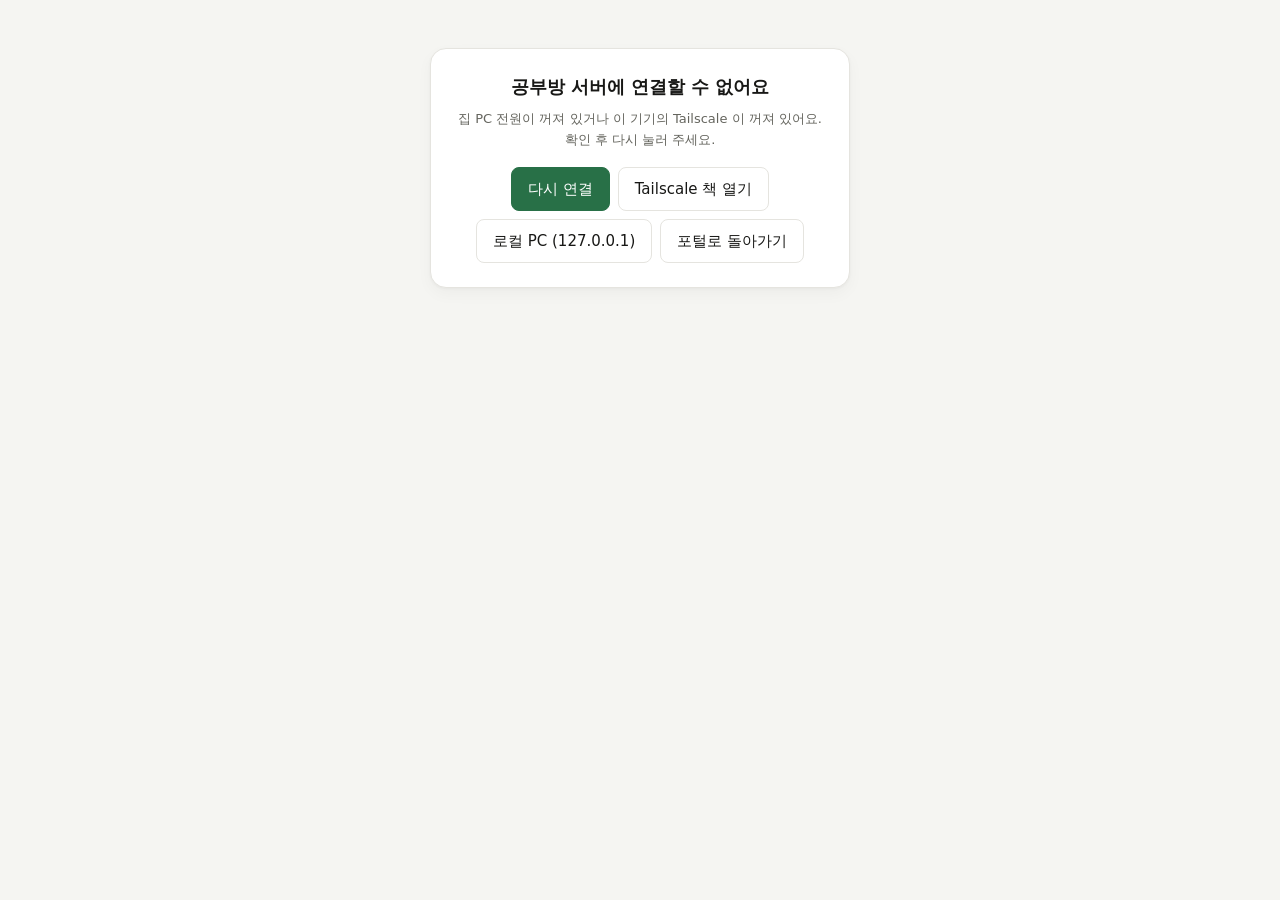
<file: ai/index.html>
<!doctype html>
<html lang="ko" data-theme="light">
<head>
<meta charset="utf-8">
<meta name="viewport" content="width=device-width, initial-scale=1, viewport-fit=cover">
<meta name="robots" content="noindex, nofollow">
<title>AI 공부방 연결 | Benny</title>
<link rel="stylesheet" href="/design/tokens.css?v=2">
<style>
  *{box-sizing:border-box}
  [hidden]{display:none!important}
  body{margin:0;padding:max(48px,env(safe-area-inset-top,0px)) 16px 32px;font:var(--bn-fs-base)/var(--bn-lh) var(--bn-font);background:var(--bn-bg);color:var(--bn-ink);display:grid;place-items:center}
  main{max-width:420px;width:100%;background:var(--bn-surface);border:1px solid var(--bn-line);border-radius:var(--bn-r-lg);padding:var(--bn-sp-6);box-shadow:var(--bn-shadow-1);text-align:center}
  h1{margin:0 0 var(--bn-sp-2);font-size:var(--bn-fs-lg)}
  p{margin:0 0 var(--bn-sp-4);font-size:var(--bn-fs-md);color:var(--bn-ink-2)}
  .acts{display:flex;flex-wrap:wrap;justify-content:center;gap:var(--bn-sp-2)}
  .btn{display:inline-flex;align-items:center;justify-content:center;min-height:var(--bn-tap);padding:var(--bn-sp-2) var(--bn-sp-4);border-radius:var(--bn-r-sm);border:1px solid var(--bn-line);background:var(--bn-surface);color:var(--bn-ink);font:600 var(--bn-fs-sm)/1.4 inherit;text-decoration:none;cursor:pointer}
  .btn.primary{background:var(--bn-accent);border-color:var(--bn-accent);color:var(--bn-on-accent)}
  .btn:focus-visible{outline:2px solid var(--bn-accent);outline-offset:2px}
</style>
</head>
<body>
<main>
  <h1 id="ttl">📚 AI 공부방으로 연결 중…</h1>
  <p id="msg" role="status" aria-live="polite">집 PC 로컬 또는 Tailscale 경로를 확인하고 있어요.</p>
  <div class="acts" id="acts" hidden>
    <button type="button" class="btn primary" id="retry">다시 연결</button>
    <a class="btn" href="https://desktop-ijcbddr.tail4df4c9.ts.net:8810/book/">Tailscale 책 열기</a>
    <a class="btn" href="http://127.0.0.1:8810/book/">로컬 PC (127.0.0.1)</a>
    <a class="btn" href="/">포털로 돌아가기</a>
  </div>
</main>
<script>
const TAIL = "https://desktop-ijcbddr.tail4df4c9.ts.net:8810";
const LOCAL = "http://127.0.0.1:8810";
function probe(base, ms) {
  const ctl = new AbortController(), t = setTimeout(() => ctl.abort(), ms);
  return fetch(base + "/api/home", { mode: "no-cors", cache: "no-store", signal: ctl.signal })
    .then(() => base + "/book/")
    .finally(() => clearTimeout(t));
}
async function connect() {
  document.getElementById("ttl").textContent = "📚 AI 공부방으로 연결 중…";
  document.getElementById("msg").textContent = "집 PC 로컬 또는 Tailscale 경로를 확인하고 있어요.";
  document.getElementById("acts").hidden = true;
  // 모바일 기기에서는 로컬 루프백 프로브를 생략해 브라우저 로컬 네트워크 권한 팝업을 방지하고, PC 에서는 로컬 우선 연결
  const isMobile = /Android|iPhone|iPad|iPod/i.test(navigator.userAgent || "");
  try {
    const probes = isMobile ? [probe(TAIL, 3000)] : [probe(LOCAL, 1000), probe(TAIL, 2800)];
    const target = await Promise.any(probes);
    location.replace(target);
  } catch (_) {
    document.getElementById("ttl").textContent = "공부방 서버에 연결할 수 없어요";
    document.getElementById("msg").textContent = "집 PC 전원이 꺼져 있거나 이 기기의 Tailscale 이 꺼져 있어요. 확인 후 다시 눌러 주세요.";
    document.getElementById("acts").hidden = false;
  }
}
document.getElementById("retry").onclick = connect;
connect();
</script>
</body>
</html>
</file>
<file: design/tokens.css>
/* ─────────────────────────────────────────────────────────────────────────────
   Benny 앱 가족 공통 디자인 토큰 · 버전 2 (2026-10-29)
     v2: ink-2 #6b6b64 → #65655e (탭 바닥 track 위 4.33 → 4.74:1, 4.5:1 약속 지킴)

   · 다른 앱은 <link rel="stylesheet" href="/design/tokens.css?v=2"> 로 씀
     (같은 주소 benny3s.github.io 라 /when/ /trip/ /wishtag/ /band-manager/ /music/ 어디서나 이 경로 그대로)
   · 값 바꾸면 모든 앱이 같이 바뀌니 ?v 올리고 앱마다 확인
     (GitHub Pages 캐시 10분 · 포털 sw.js 의 오프라인 캐시도 이 파일을 들고 있음)
   · 여기엔 :root 의 CSS 변수만 둔다. 선택자(.btn .card …)는 앱마다 이름이 겹쳐서 넣지 않는다.
   · 이름은 모두 --bn- 로 시작 — 앱의 기존 --bg --accent 와 섞이지 않게. 옮길 땐 앱 쪽에서
     --accent: var(--bn-accent); 처럼 한 줄씩 잇는다.

   다크 모드
   · 시스템이 다크면 따라감. 항상 라이트로 둘 앱은 <html data-theme="light"> (포털이 이렇게 씀 —
     2026-10-01 Benny "라이트 모드로 안돼?").
   · 수동으로 다크를 켜려면 <html data-theme="dark">.

   글자 색 3단계 규칙: ink(본문) · ink-2(보조 글, 4.5:1 이상) · ink-3(글자 말고 아이콘·화살표용, 3:1 이상)
   ───────────────────────────────────────────────────────────────────────────── */

:root {
  color-scheme: light;

  /* 면 */
  --bn-bg: #f5f5f2;            /* 페이지 바탕 */
  --bn-surface: #ffffff;       /* 카드·버튼·입력 */
  --bn-surface-2: #fafaf7;     /* 카드 안쪽 상자 */
  --bn-fill: #efeee8;          /* 회색 칩·숨김 카드·호버 */
  --bn-track: #e8e7e1;         /* 탭·토글 묶음의 바닥 */
  --bn-overlay: rgba(0, 0, 0, .35);  /* 대화창 뒤 */

  /* 선 */
  --bn-line: #e5e4df;
  --bn-line-strong: #d3d2cb;   /* 호버·점선 */

  /* 글자 3단계 */
  --bn-ink: #181816;
  --bn-ink-2: #65655e;         /* 흰 바탕 5.9:1 · 바탕색 5.4:1 · 탭 바닥 4.7:1 · 연한 면(fill·soft·tint) 4.8:1 이상 */
  --bn-ink-3: #7b7b74;         /* 아이콘 전용 — 탭 바닥 3.4:1 */

  /* 강조 1개 */
  --bn-accent: #287047;        /* 흰 글자 6.0:1 */
  --bn-accent-rgb: 40, 112, 71;  /* rgba(var(--bn-accent-rgb), .25) 용 */
  --bn-accent-strong: #215c3a; /* 누를 때·호버 */
  --bn-accent-soft: #e6f2eb;   /* 배지·연한 버튼 */
  --bn-accent-faint: #eff6f2;  /* 넓은 연초록 면 */
  --bn-accent-line: #cce0d4;   /* 연초록 상자 테두리 */
  --bn-on-accent: #ffffff;

  /* 상태색 (글자 · 연한 바탕 · 테두리) */
  --bn-ok: #287047;   --bn-ok-soft: #e3f1e8;
  --bn-warn: #9c4a1a; --bn-warn-soft: #fbf1d6; --bn-warn-line: #edd9b8;
  --bn-bad: #a3361b;  --bn-bad-soft: #fbe4e0;  --bn-bad-line: #f1cfc3;
  --bn-info: #2c5aa0; --bn-info-soft: #e3ecfb;

  /* 아이콘 타일 바탕 (앱마다 하나씩) */
  --bn-tint-green: #e3f1e8;  --bn-tint-orange: #fde9dc; --bn-tint-blue: #e3ecfb;
  --bn-tint-yellow: #fbf1d6; --bn-tint-pink: #fbe4ec;   --bn-tint-purple: #ece6fb;
  --bn-tint-red: #fde3e1;    --bn-tint-teal: #e2f3f4;   --bn-tint-sand: #efe7dc;

  /* 글꼴 (한글 우선, 파일은 안 불러옴 — 기기 글꼴) */
  --bn-font: -apple-system, BlinkMacSystemFont, "Apple SD Gothic Neo", "Pretendard",
             "Malgun Gothic", system-ui, sans-serif;
  --bn-font-mono: ui-monospace, SFMono-Regular, Menlo, Consolas, monospace;

  /* 글자 크기 6단계 */
  --bn-fs-xs: 11.5px;    /* 칩·배지·경로 */
  --bn-fs-sm: 12.5px;    /* 버튼·안내·메타 */
  --bn-fs-md: 13px;      /* 설명·소제목 */
  --bn-fs-base: 15px;    /* 본문·카드 이름·입력 */
  --bn-fs-lg: 17.5px;    /* 큰 카드 이름·대화창 제목 */
  --bn-fs-xl: 22px;      /* 페이지 제목 */
  --bn-lh: 1.6;
  --bn-lh-tight: 1.3;

  /* 간격 — 숫자 × 4px */
  --bn-sp-half: 2px;
  --bn-sp-1: 4px;
  --bn-sp-2: 8px;
  --bn-sp-3: 12px;
  --bn-sp-4: 16px;
  --bn-sp-5: 20px;
  --bn-sp-6: 24px;
  --bn-sp-8: 32px;
  --bn-sp-10: 40px;

  /* 둥글기 3단계 + 알약 */
  --bn-r-sm: 8px;        /* 버튼·입력·안쪽 칸 */
  --bn-r-md: 12px;       /* 안쪽 상자·탭 바닥 */
  --bn-r-lg: 16px;       /* 카드·대화창 */
  --bn-r-pill: 999px;

  /* 그림자 2단계 */
  --bn-shadow-1: 0 1px 3px rgba(0, 0, 0, .04), 0 6px 16px rgba(0, 0, 0, .035);  /* 놓여 있음 */
  --bn-shadow-2: 0 4px 12px rgba(0, 0, 0, .07), 0 10px 24px rgba(0, 0, 0, .05); /* 떠오름·대화창 */

  /* 터치·움직임 */
  --bn-tap: 44px;        /* 손가락으로 누르는 것의 최소 높이 */
  --bn-dur: .15s;
  --bn-ease: ease;
}

/* 다크 — 시스템 설정을 따름 (data-theme="light" 인 앱은 제외) */
@media (prefers-color-scheme: dark) {
  :root:not([data-theme="light"]) {
    color-scheme: dark;
    --bn-bg: #131412; --bn-surface: #1c1e1b; --bn-surface-2: #20221f;
    --bn-fill: #2a2c28; --bn-track: #0b0c0a; --bn-overlay: rgba(0, 0, 0, .6);
    --bn-line: #2e312d; --bn-line-strong: #454943;
    --bn-ink: #ecece6; --bn-ink-2: #a6a69d; --bn-ink-3: #7d7d75;
    --bn-accent: #5cbf86; --bn-accent-rgb: 92, 191, 134; --bn-accent-strong: #7dd3a0;
    --bn-accent-soft: #1d3326; --bn-accent-faint: #18241c; --bn-accent-line: #2f4f3c; --bn-on-accent: #0c1a12;
    --bn-ok: #5cbf86;   --bn-ok-soft: #1d3326;
    --bn-warn: #e0a060; --bn-warn-soft: #3a2a17; --bn-warn-line: #5a4325;
    --bn-bad: #f08a74;  --bn-bad-soft: #3d1f19;  --bn-bad-line: #5e2f25;
    --bn-info: #8fb4f0; --bn-info-soft: #1c2a42;
    --bn-tint-green: #1f3328;  --bn-tint-orange: #3a2a20; --bn-tint-blue: #1e2a3d;
    --bn-tint-yellow: #363019; --bn-tint-pink: #3a2230;   --bn-tint-purple: #2b2540;
    --bn-tint-red: #3d2422;    --bn-tint-teal: #1c3335;   --bn-tint-sand: #332c22;
    --bn-shadow-1: 0 1px 2px rgba(0, 0, 0, .5), 0 6px 16px rgba(0, 0, 0, .3);
    --bn-shadow-2: 0 4px 12px rgba(0, 0, 0, .55), 0 10px 24px rgba(0, 0, 0, .4);
  }
}

/* 다크 — 앱이 직접 켤 때 (위와 같은 값) */
:root[data-theme="dark"] {
  color-scheme: dark;
  --bn-bg: #131412; --bn-surface: #1c1e1b; --bn-surface-2: #20221f;
  --bn-fill: #2a2c28; --bn-track: #0b0c0a; --bn-overlay: rgba(0, 0, 0, .6);
  --bn-line: #2e312d; --bn-line-strong: #454943;
  --bn-ink: #ecece6; --bn-ink-2: #a6a69d; --bn-ink-3: #7d7d75;
  --bn-accent: #5cbf86; --bn-accent-rgb: 92, 191, 134; --bn-accent-strong: #7dd3a0;
  --bn-accent-soft: #1d3326; --bn-accent-faint: #18241c; --bn-accent-line: #2f4f3c; --bn-on-accent: #0c1a12;
  --bn-ok: #5cbf86;   --bn-ok-soft: #1d3326;
  --bn-warn: #e0a060; --bn-warn-soft: #3a2a17; --bn-warn-line: #5a4325;
  --bn-bad: #f08a74;  --bn-bad-soft: #3d1f19;  --bn-bad-line: #5e2f25;
  --bn-info: #8fb4f0; --bn-info-soft: #1c2a42;
  --bn-tint-green: #1f3328;  --bn-tint-orange: #3a2a20; --bn-tint-blue: #1e2a3d;
  --bn-tint-yellow: #363019; --bn-tint-pink: #3a2230;   --bn-tint-purple: #2b2540;
  --bn-tint-red: #3d2422;    --bn-tint-teal: #1c3335;   --bn-tint-sand: #332c22;
  --bn-shadow-1: 0 1px 2px rgba(0, 0, 0, .5), 0 6px 16px rgba(0, 0, 0, .3);
  --bn-shadow-2: 0 4px 12px rgba(0, 0, 0, .55), 0 10px 24px rgba(0, 0, 0, .4);
}
</file>
